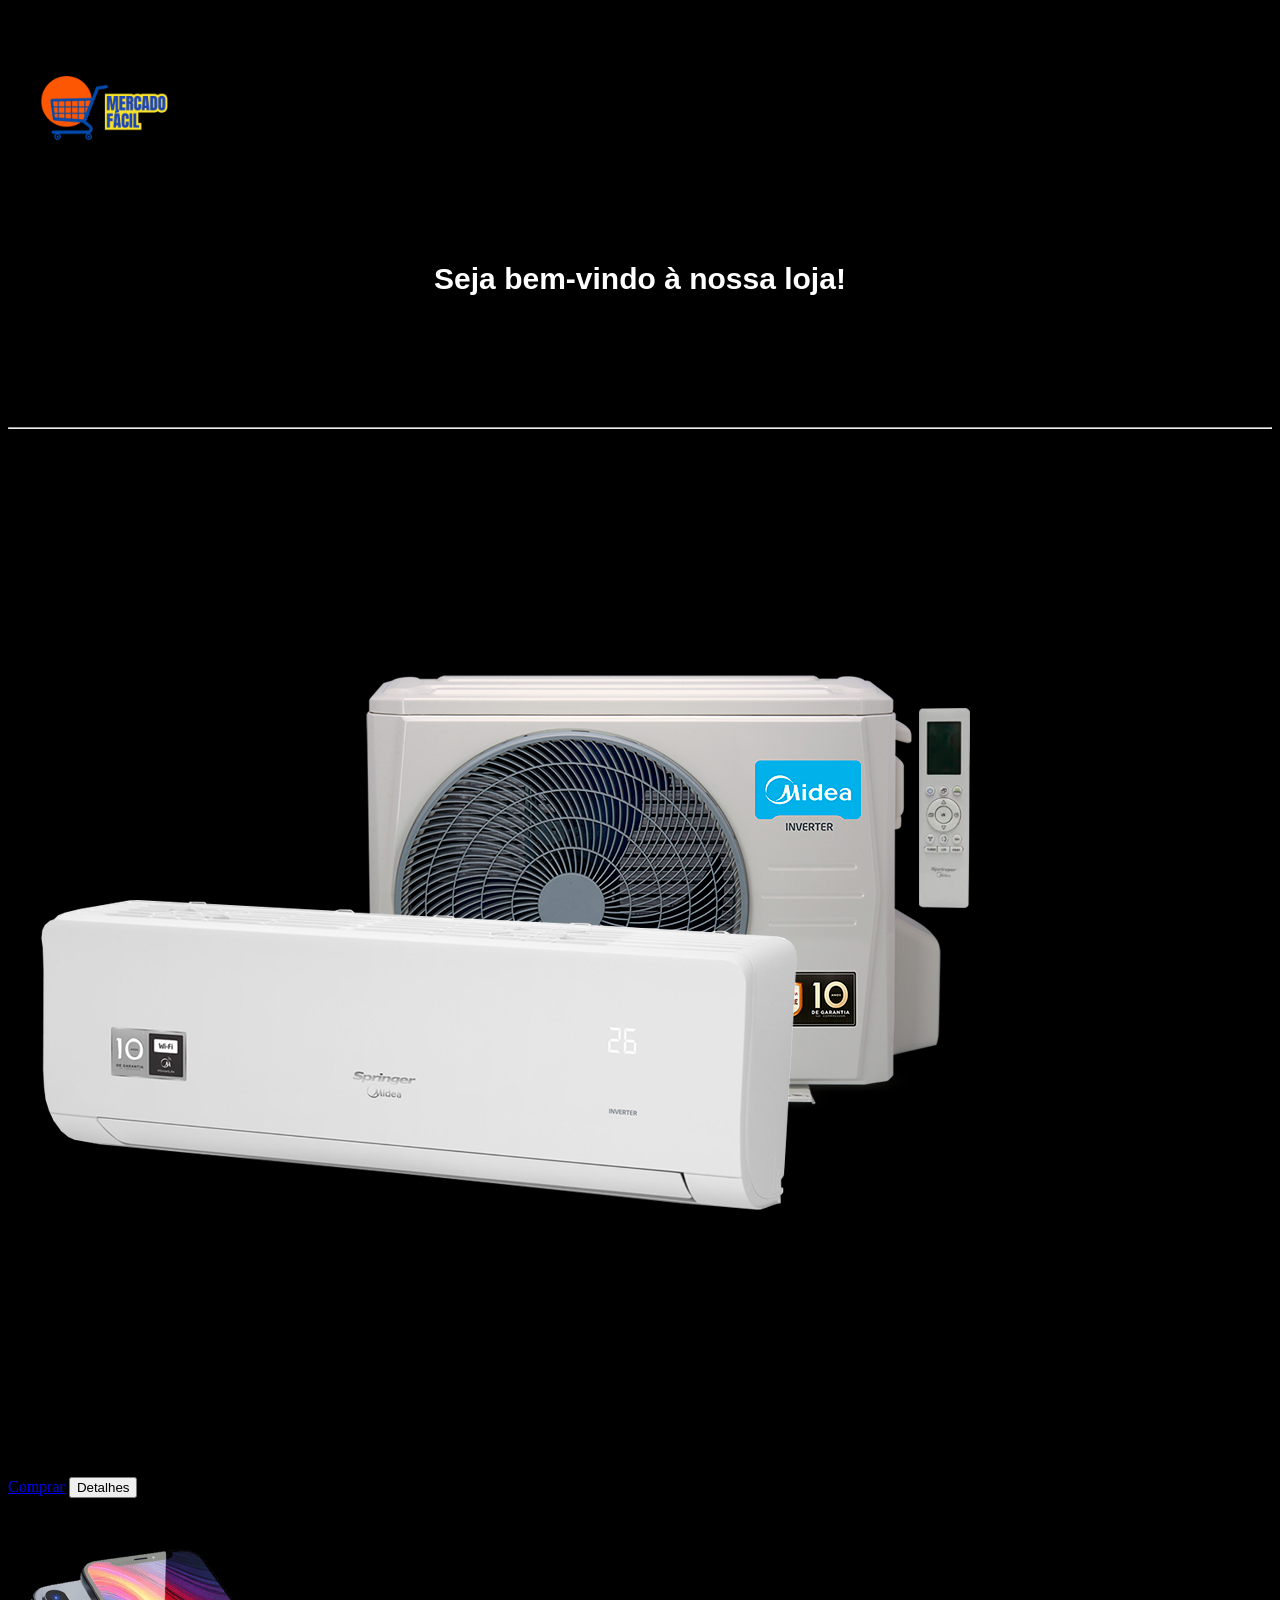
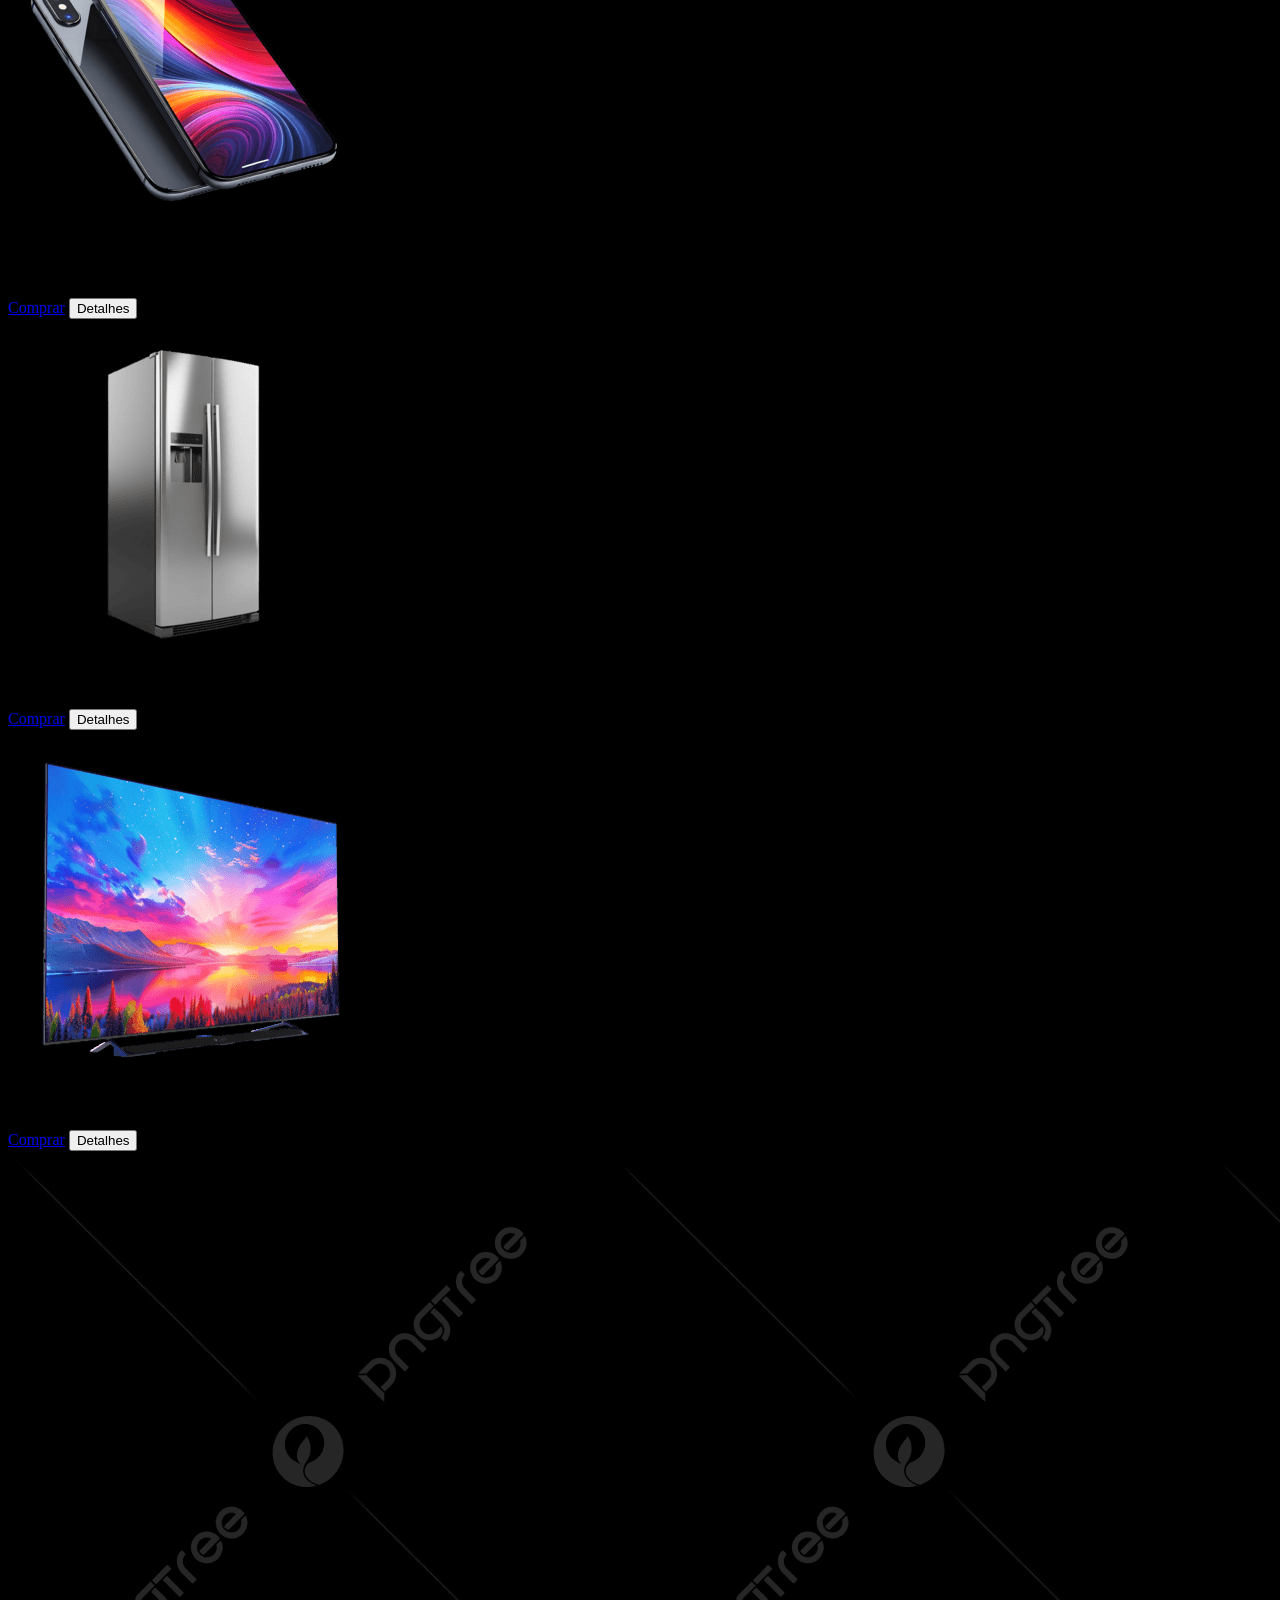
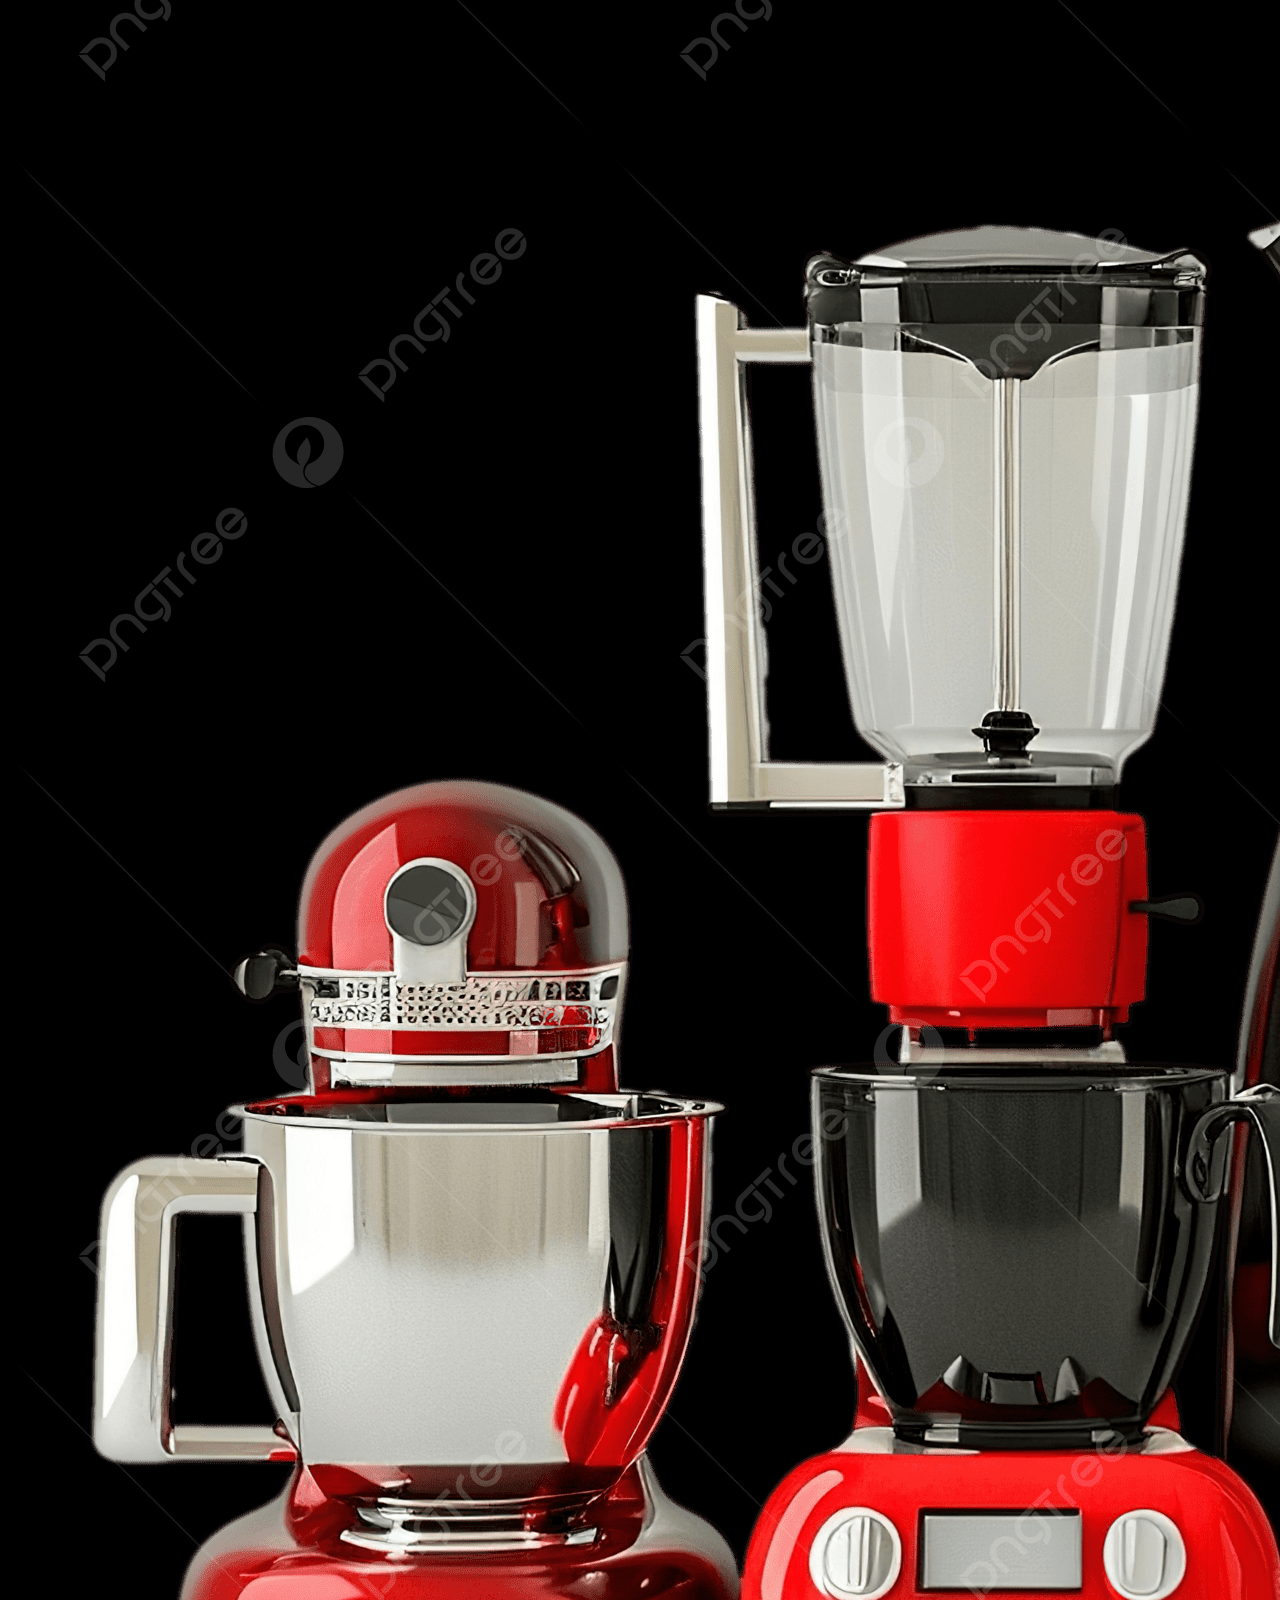
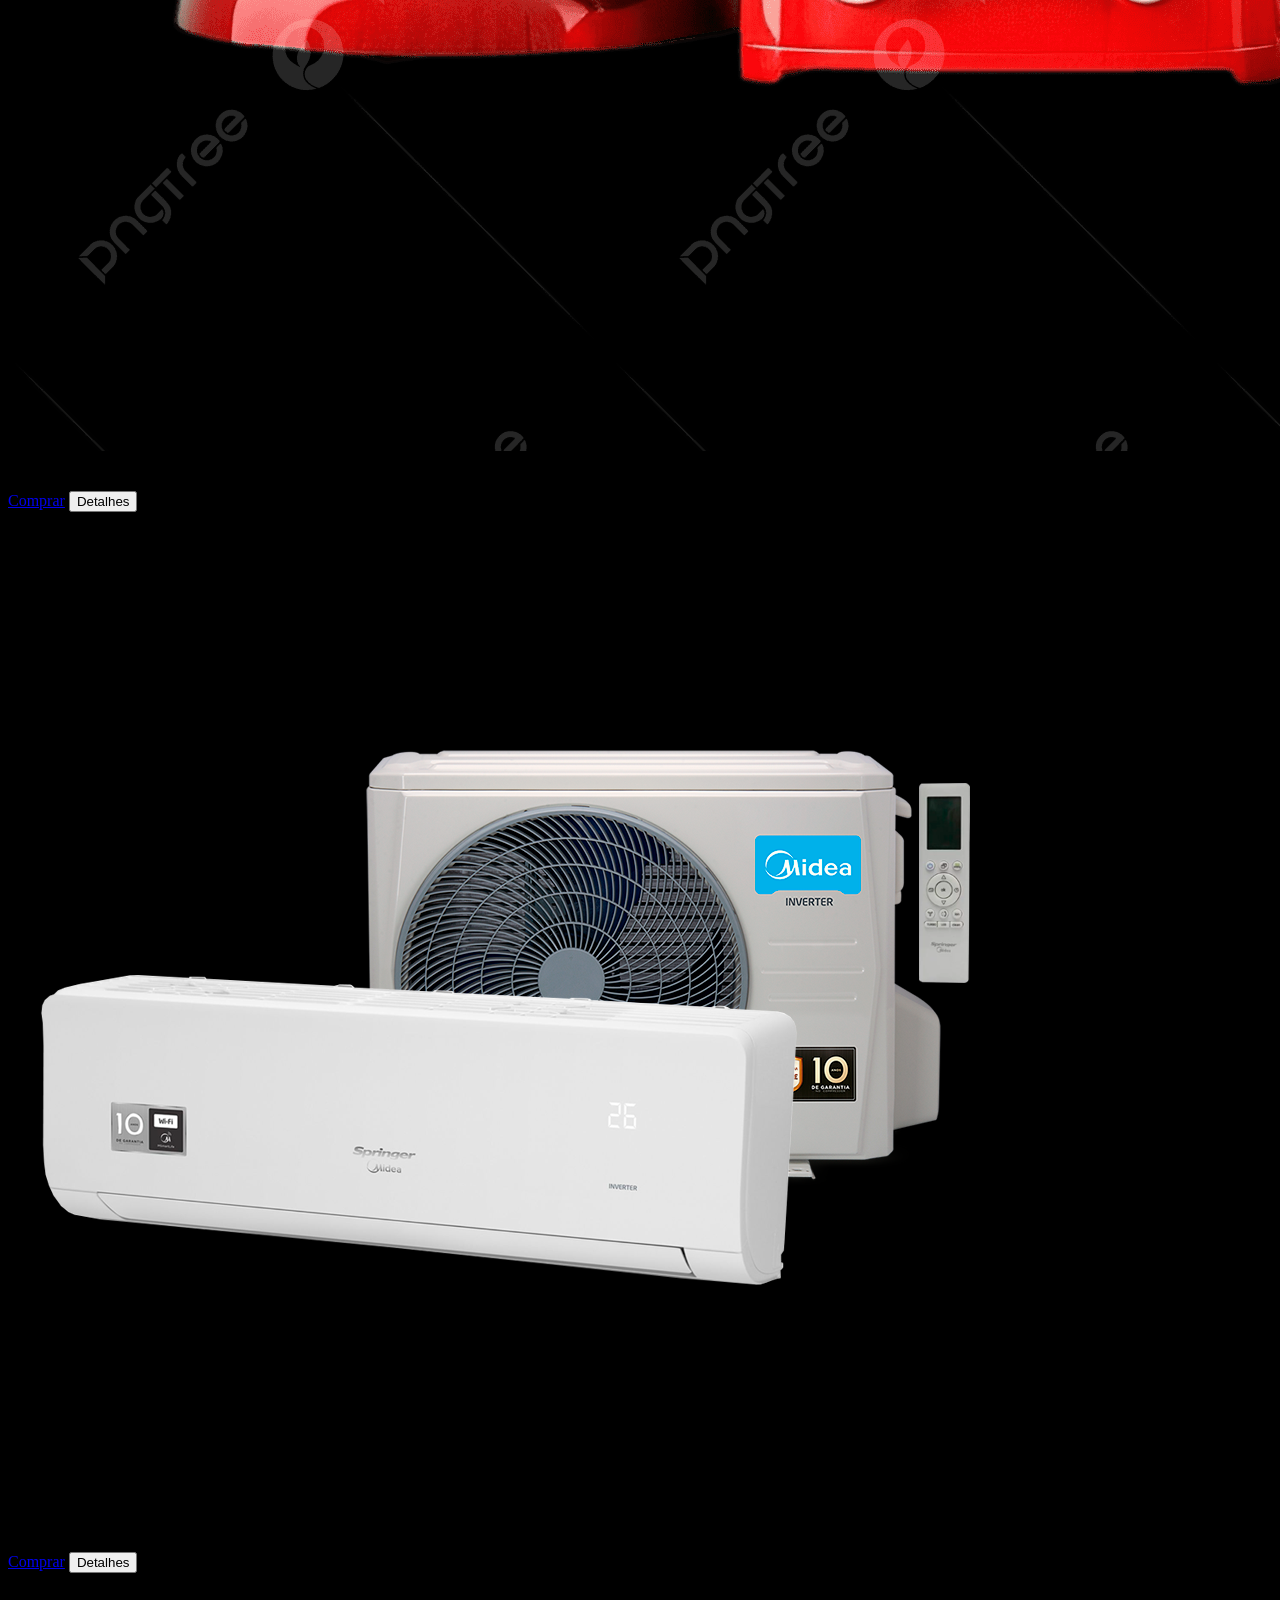
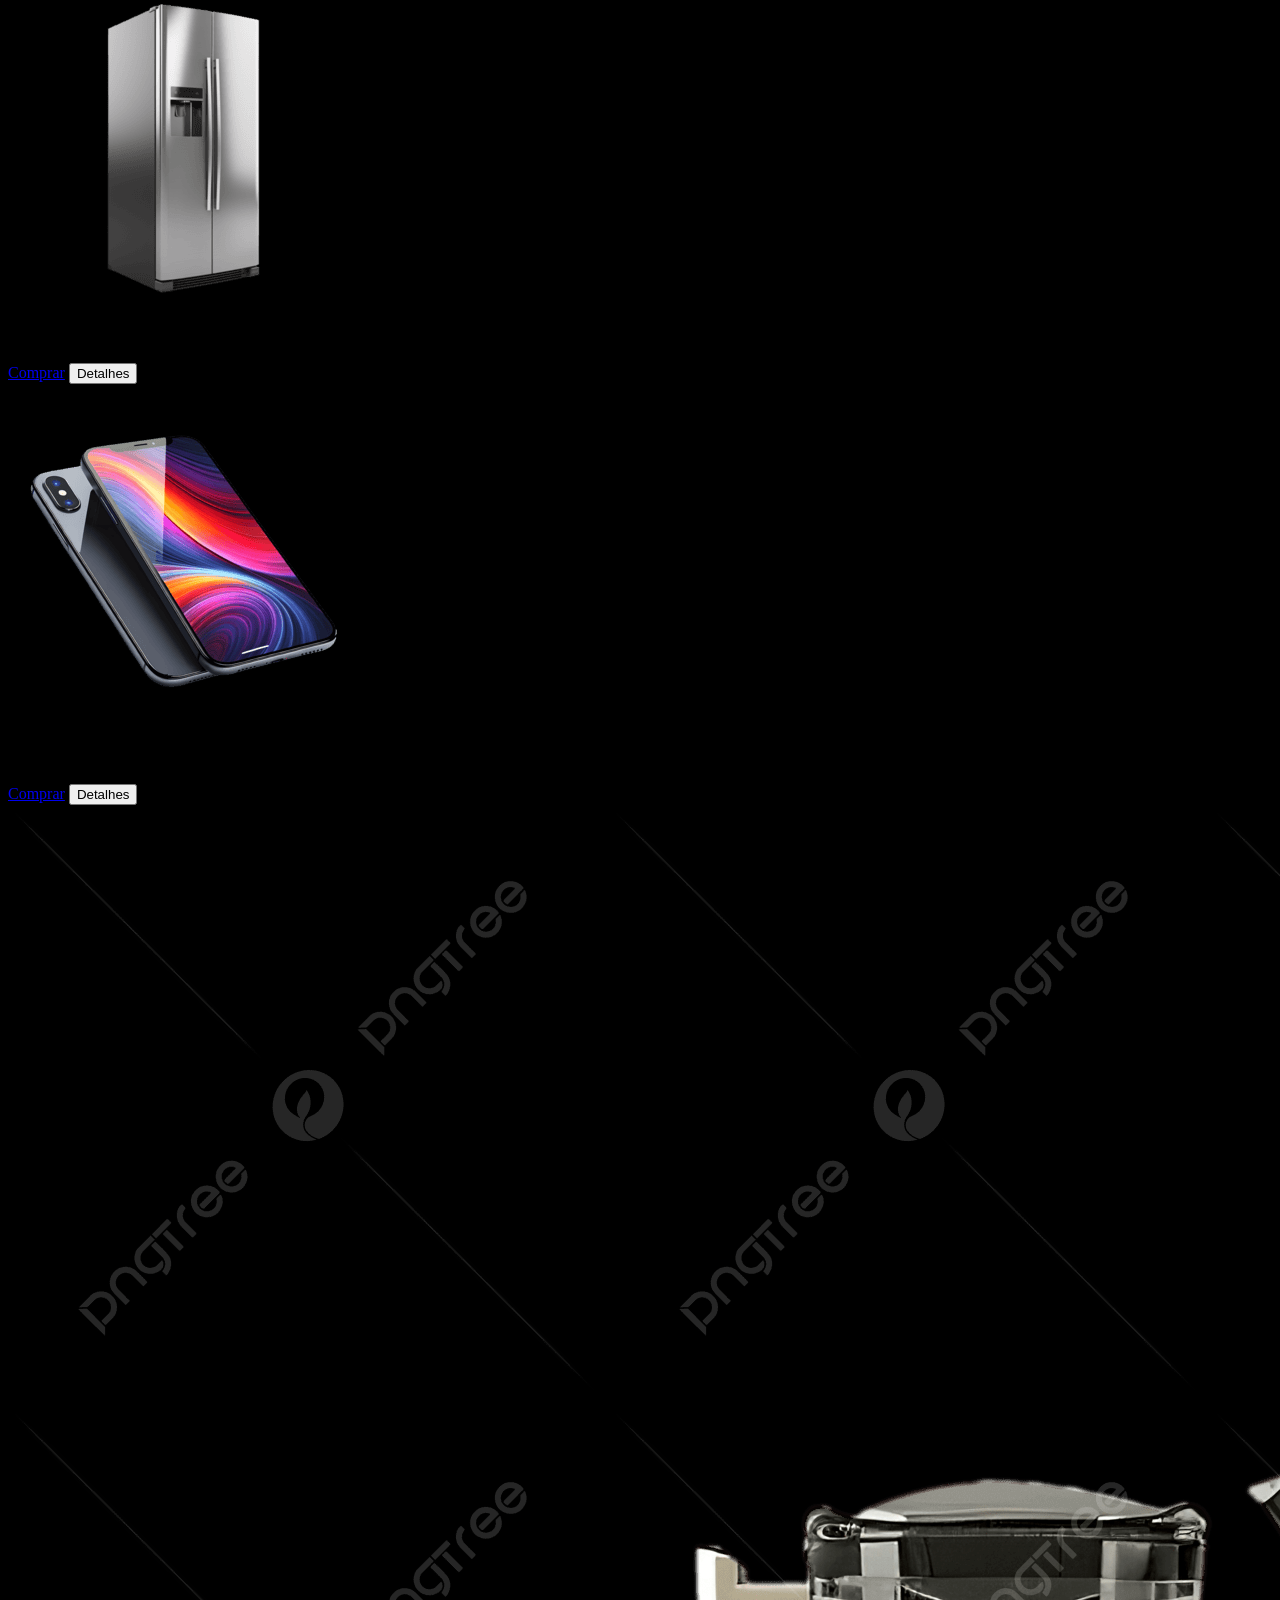
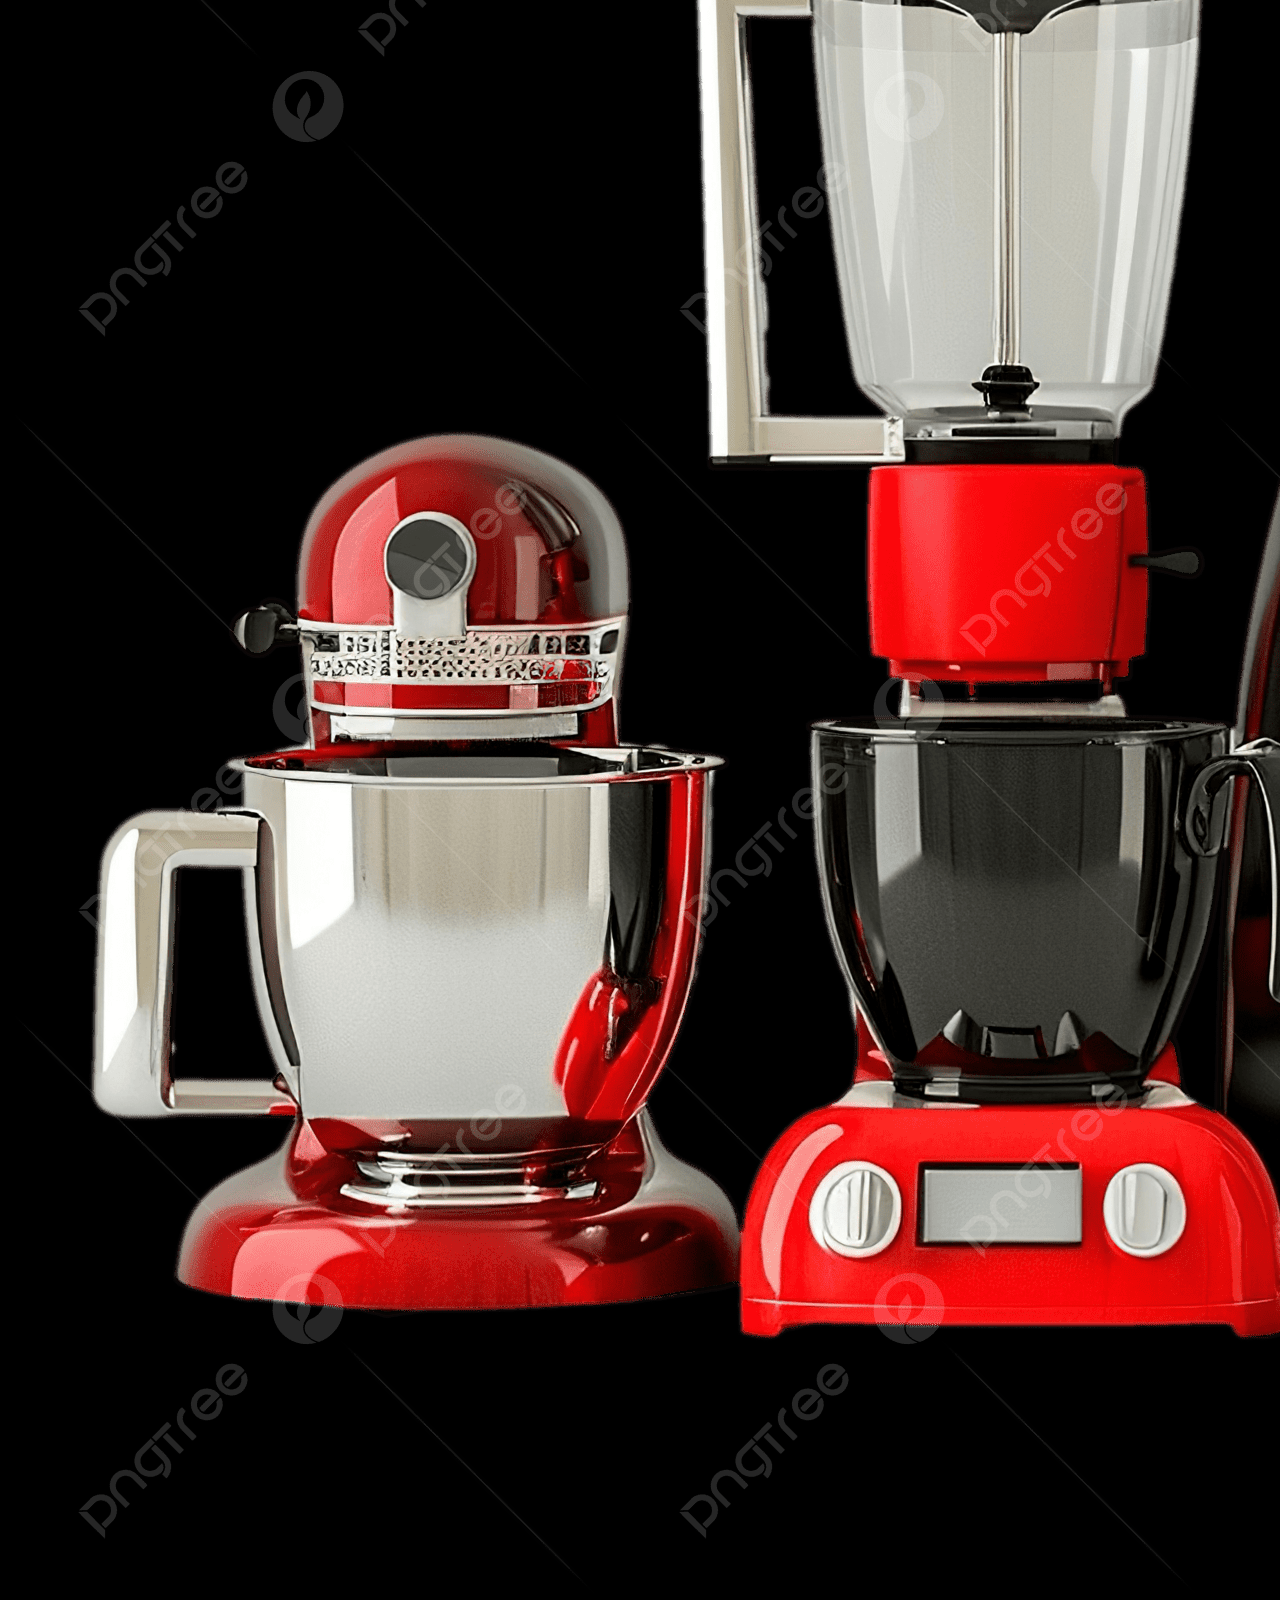
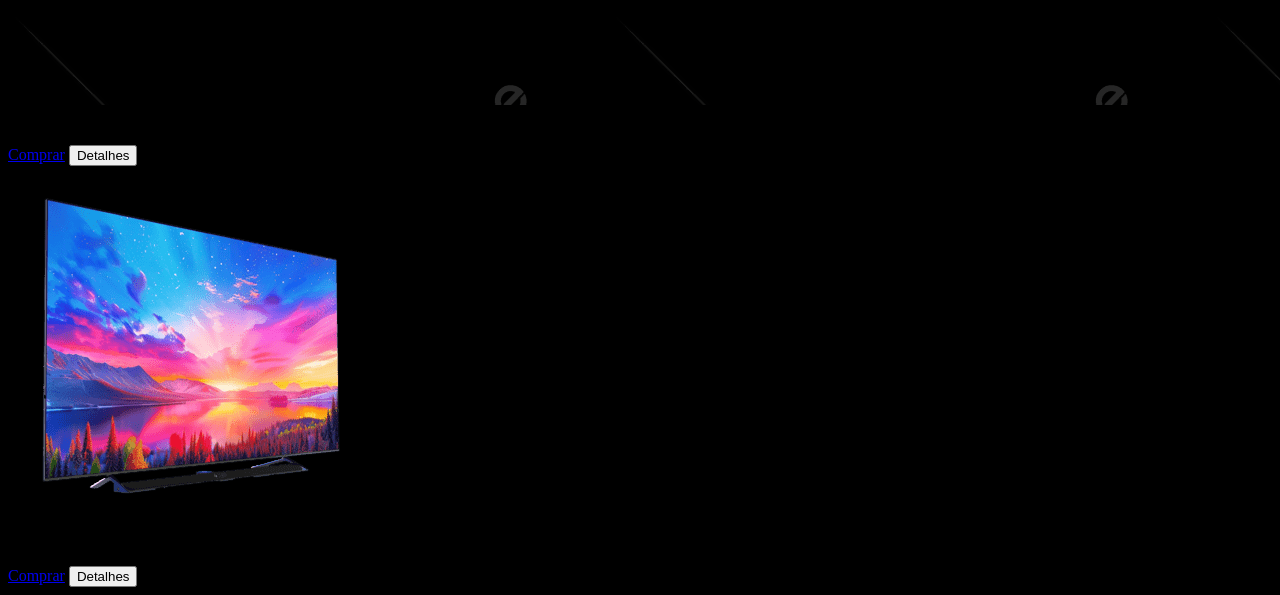
<file: index.html>
<!DOCTYPE html>
<html lang="en">
<head>
    <meta charset="UTF-8">
    <meta name="viewport" content="width=device-width, initial-scale=1.0">
    <link rel="stylesheet" href="style.css">
    <title>Loja de Eletrodomésticos</title>
</head>
<body>
    <div class="logo">
        <img src="./assents/image/mercado facil 2.png" alt="logo_marca">
    </div>
    <h1>Seja bem-vindo à nossa loja!</h1>
    
<<<<<<< HEAD
=======
    <h2>Promoção dia do Consumidor</h2>
>>>>>>> c41098d7563042c38021193b1d29d391fe15e687
    <hr>


    <div class="container">

    <div class="card">
        <img src="assents/image/ARCOND.png" alt="Ar-condicionado">
        <div class="card-content">
            <div class="card-title">Ar-condicionado TPU 2000</div>
            <div class="card-price">R$ 899,99</div>
            <a href="./pag_compras/compra.html" class="card-button">Comprar</a>
            <a href="./Produtos/detalhe_arcondicionado.html" target="_blank"><button class="btn-profissional">Detalhes</button></a>
        </div>
    </div>

    <div class="card">
        <img src="assents/image/CELULAR3.png" alt="Celular">
        <div class="card-content">
            <div class="card-title">Celular G30</div>
            <div class="card-price">R$ 1449,90</div>
            <a href="./pag_compras/compra.html" class="card-button">Comprar</a>
            <a href="/Produtos/detalhe_celularG30.html" target="_blank"><button class="btn-profissional">Detalhes</button></a>
        </div>
    </div>

    <div class="card">
        <img src="assents/image/GELADEIRA.png" alt="Geladeira">
        <div class="card-content">
            <div class="card-title">Geladeira Supreme</div>
            <div class="card-price">R$ 5409,90</div>
            <a href="./pag_compras/compra.html" class="card-button">Comprar</a>
            <a href="/Produtos/detalhe_geladeira.html" target="_blank"><button class="btn-profissional">Detalhes</button></a>
        </div>
    </div>

     <div class="card">
        <img src="assents/image/TV1.png" alt="Tv">
        <div class="card-content">
            <div class="card-title">TV 32"</div>
            <div class="card-price">R$999,90</div>
            <a href="./pag_compras/compra.html" class="card-button">Comprar</a>
            <a href="./Produtos/detalhe_tv32.html" target="_blank"><button class="btn-profissional">Detalhes</button></a>
        </div>
    </div>

    <div class="card">
        <img src="assents/image/KIT.png" alt="Kit">
        <div class="card-content">
            <div class="card-title">Kit Dona de Casa</div>
            <div class="card-price">R$ 449,90</div>
            <a href="./pag_compras/compra.html" class="card-button">Comprar</a>
            <a href="./Produtos/detalhe_kitbatedeiras3.html" target="_blank"><button class="btn-profissional">Detalhes</button></a>
        </div>
    </div>

    <div class="card">
        <img src="assents/image/ARCOND.png" alt="MicroOndas">
        <div class="card-content">
            <div class="card-title">Ar-condicionado</div>
            <div class="card-price">R$ 1,490</div>
            <a href="./pag_compras/compra.html" class="card-button">Comprar</a>
            <a href="./Produtos/detalhe_arcondicionadobb.html" target="_blank"><button class="btn-profissional">Detalhes</button></a>
        </div>
    </div>

    <div class="card">
        <img src="assents/image/GELADEIRA.png" alt="Geladeira">
        <div class="card-content">
            <div class="card-title">Geladeira Super</div>
            <div class="card-price">R$ 6079,90</div>
            <a href="./pag_compras/compra.html" class="card-button">Comprar</a>
            <a href="./Produtos/detalhe_geladeirafree.html" target="_blank"><button class="btn-profissional">Detalhes</button></a>
        </div>
    </div>

    <div class="card">
        <img src="assents/image/CELULAR3.png" alt="Celular">
        <div class="card-content">
            <div class="card-title">Celular Samsung</div>
            <div class="card-price">R$ 1499,90</div>
            <a href="./pag_compras/compra.html" class="card-button">Comprar</a>
            <a href="./Produtos/detalhe_celularG10.html" target="_blank"><button class="btn-profissional">Detalhes</button></a>
        </div>
    </div>

    
       <div class="card">
        <img src="assents/image/KIT.png" alt="Kit">
        <div class="card-content">
            <div class="card-title">Kit Dona de Casa verão</div>
            <div class="card-price">R$ 249,90</div>
            <a href="./pag_compras/compra.html" class="card-button">Comprar</a>
            <a href="./Produtos/detalhe_kitbatedeiras.html" target="_blank"><button class="btn-profissional">Detalhes</button></a>
        </div>
    </div>

     <div class="card">
        <img src="assents/image/TV1.png" alt="Tv">
        <div class="card-content">
            <div class="card-title">TV 45"</div>
            <div class="card-price">R$ 2999,90</div>
            <a href="./pag_compras/compra.html" class="card-button">Comprar</a>
            <a href="./Produtos/detalhe_tv45.html" target="_blank"><button class="btn-profissional">Detalhes</button></a>
        </div>
    </div>
</div>

</body>
</html>
</file>
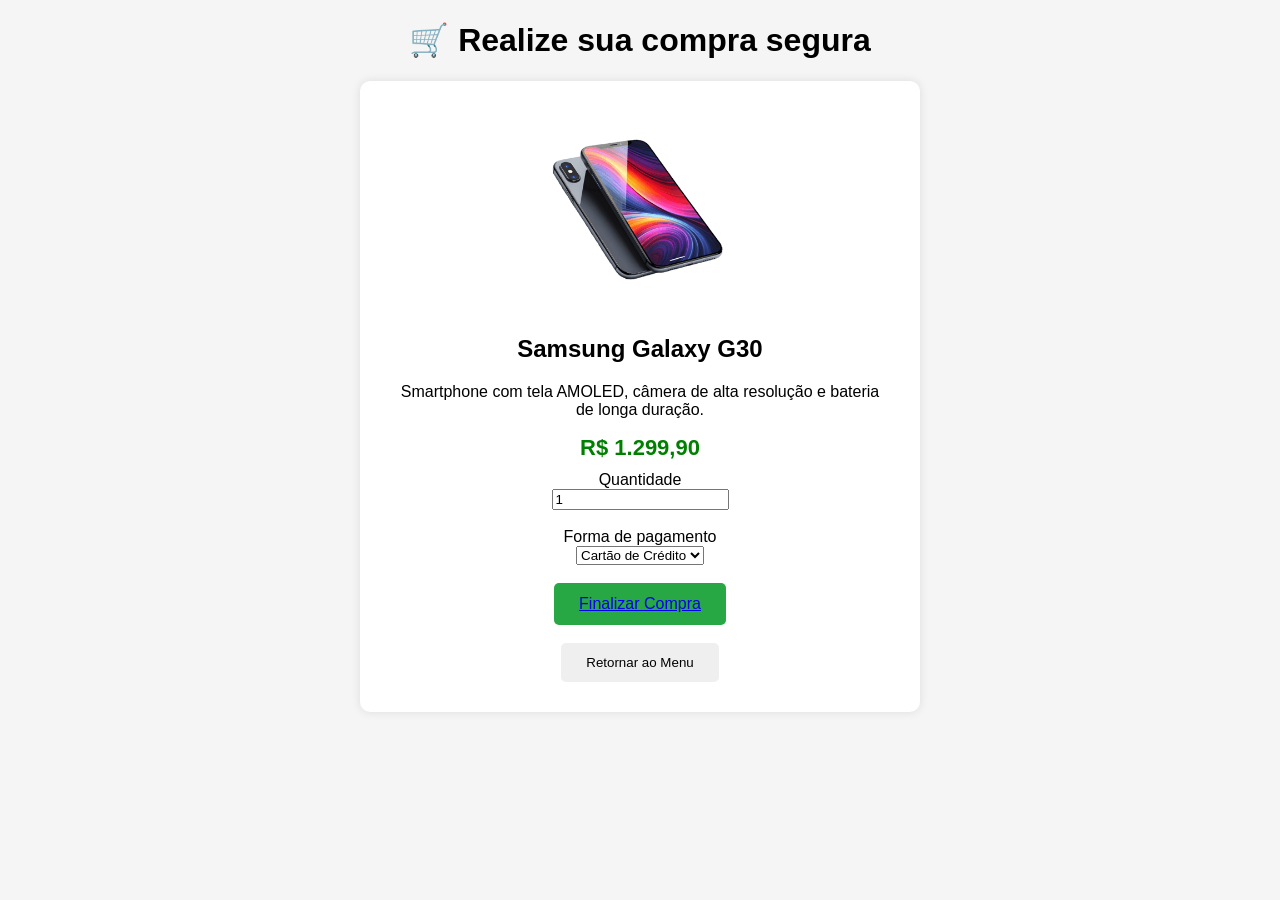
<file: pag_compras/compra.html>
<!DOCTYPE html>
<html lang="pt">
<head>
<meta charset="UTF-8">
<meta name="viewport" content="width=device-width, initial-scale=1.0">
<title>Pagina de Compras</title>

<style>

body{
font-family: Arial;
background:#f5f5f5;
text-align:center;
}

.compra{
background:white;
padding:30px;
width:500px;
margin:auto;
border-radius:10px;
box-shadow:0px 0px 10px rgba(0,0,0,0.1);
}

img{
width:200px;
}

.preco{
font-size:22px;
color:green;
font-weight:bold;
margin:10px;
}

button{
padding:12px 25px;
border:none;
border-radius:5px;
cursor:pointer;
}

.btn-comprar{
background:#28a745;
color:white;
font-size:16px;
}

</style>

</head>

<body>

<h1>🛒 Realize sua compra segura</h1>

<div class="compra">

<img src="../assents/image/CELULAR3.png">

<h2>Samsung Galaxy G30</h2>

<p>
Smartphone com tela AMOLED, câmera de alta resolução e bateria de longa duração.
</p>

<div class="preco">
R$ 1.299,90
</div>

<label>Quantidade</label>
<br>
<input type="number" value="1" min="1">

<br><br>

<label>Forma de pagamento</label>
<br>

<select>
<option>Cartão de Crédito</option>
<option>Pix</option>
<option>Boleto Bancário</option>
<option>Débito</option>
</select>

<br><br>

<button class="btn-comprar" onclick="finalizarCompra()">
<a href="../pag_entrega/entrega.html">Finalizar Compra</a>
</button>

<br><br>

<a href="../index.html">
<button>Retornar ao Menu</button>
</a>

</div>

<script>

function finalizarCompra(){

// salva a data da compra
let dataCompra = new Date()

// salva no navegador
localStorage.setItem("dataCompra", dataCompra)

// redireciona para página de entrega
window.location.href = "entrega.html"

}

</script>

</body>
</html>
</file>
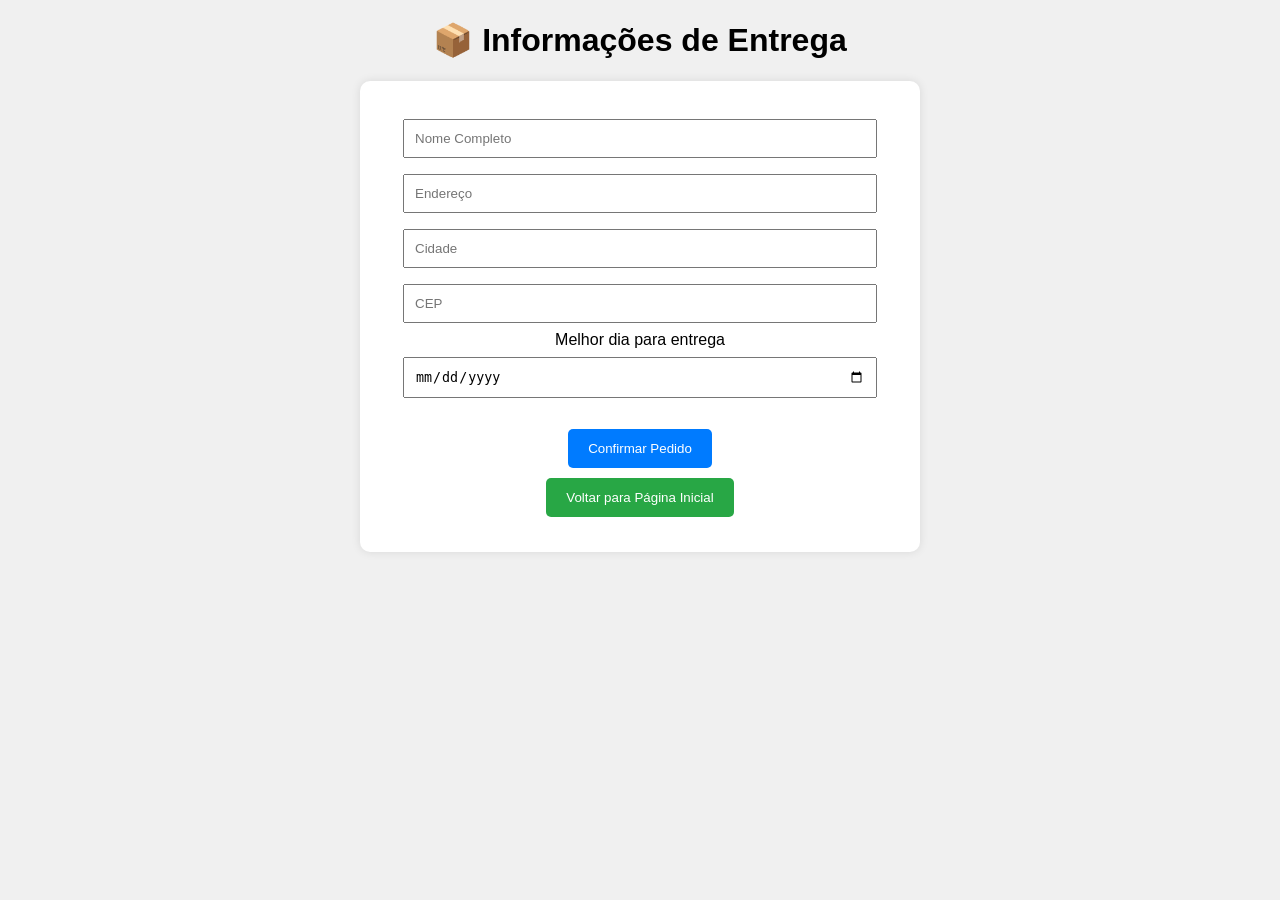
<file: pag_entrega/entrega.html>
<!DOCTYPE html>
<html lang="pt">
<head>
<meta charset="UTF-8">
<meta name="viewport" content="width=device-width, initial-scale=1.0">
<title>Dados de Entrega</title>
<link rel="stylesheet" href="../pag_entrega/style.css">

</head>

<body>

<h1>📦 Informações de Entrega</h1>

<div class="formulario">

<input type="text" id="nome" placeholder="Nome Completo">

<input type="text" id="endereco" placeholder="Endereço">

<input type="text" id="cidade" placeholder="Cidade">

<input type="text" id="cep" placeholder="CEP">

<label>Melhor dia para entrega</label>
<br>

<input type="date" id="dataEntrega">

<br><br>

<button onclick="confirmarPedido()">
Confirmar Pedido
</button>

<br>

<a href="../index.html">
<button class="btn-voltar">
Voltar para Página Inicial
</button>
</a>

</div>

<script>

// pegar data da compra
let dataCompra = new Date(localStorage.getItem("dataCompra"))

// adicionar 7 dias
dataCompra.setDate(dataCompra.getDate() + 7)

// formatar data
let dataMinima = dataCompra.toISOString().split("T")[0]

// aplicar no campo
document.getElementById("dataEntrega").min = dataMinima


function confirmarPedido(){

alert("Pedido confirmado com sucesso! 📦")

// limpar campos
document.getElementById("nome").value = ""
document.getElementById("endereco").value = ""
document.getElementById("cidade").value = ""
document.getElementById("cep").value = ""
document.getElementById("dataEntrega").value = ""

}

</script>

</body>
</html>
</file>
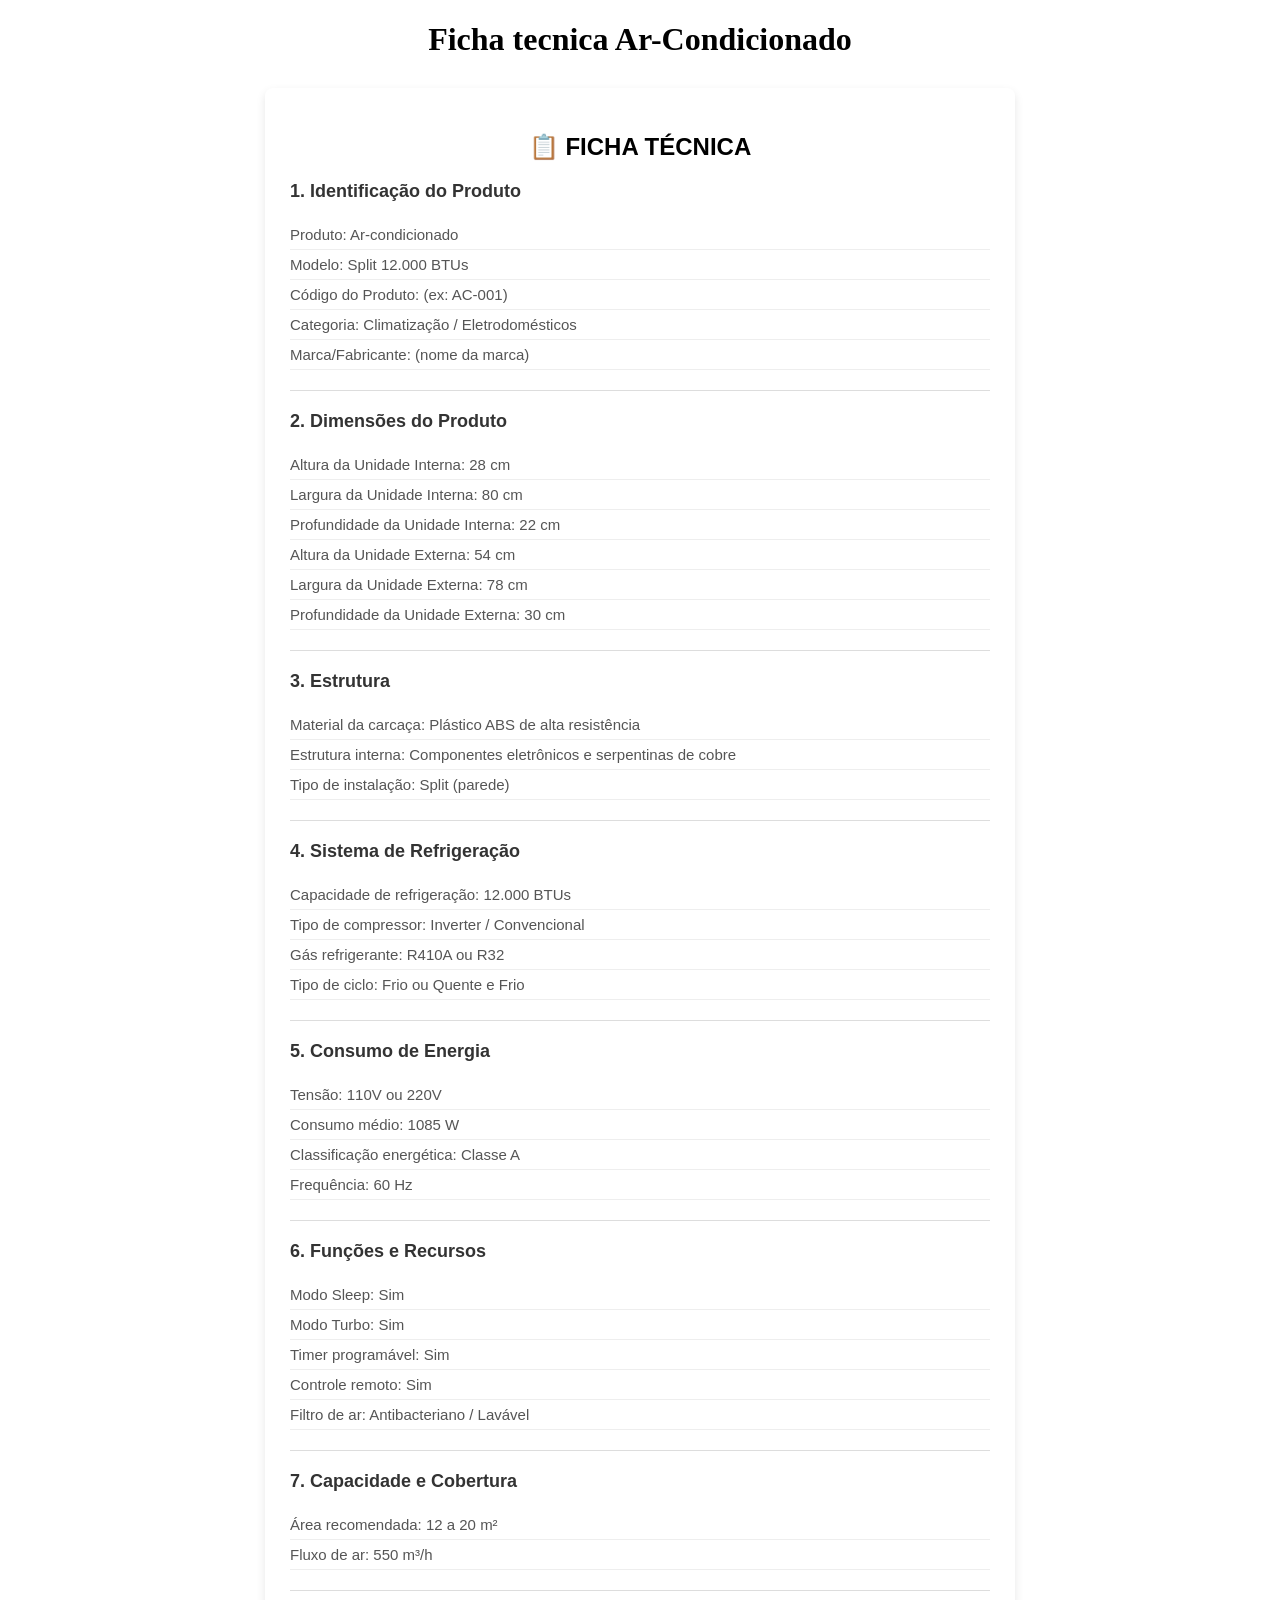
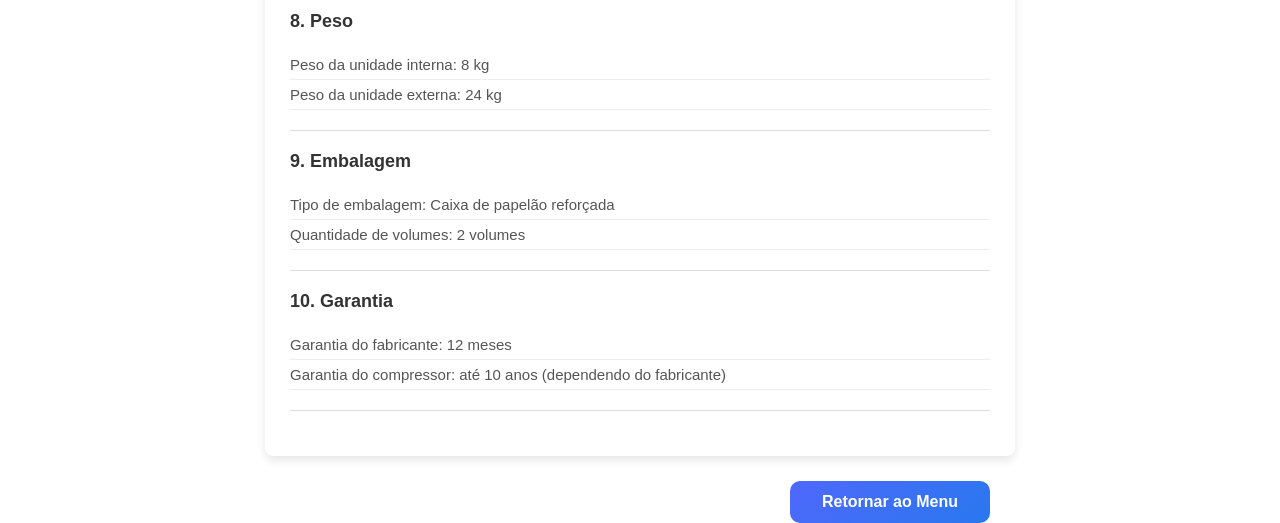
<file: Produtos/detalhe_arcondicionado.html>
<!DOCTYPE html>
<html lang="pt">
<head>
    <meta charset="UTF-8">
    <meta name="viewport" content="width=device-width, initial-scale=1.0">
    <title>Detalhe Ar-Condicionado</title>
    <link rel="stylesheet" href="style.css">
   
</head>
<body>

    <h1>Ficha tecnica Ar-Condicionado</h1>

    <div class="product">

        <h2>📋 FICHA TÉCNICA</h2>

       <p>1. Identificação do Produto</p>
        <ul>
            <li>Produto: Ar-condicionado</li>
            <li>Modelo: Split 12.000 BTUs</li>
            <li>Código do Produto: (ex: AC-001)</li>
            <li>Categoria: Climatização / Eletrodomésticos</li>
            <li>Marca/Fabricante: (nome da marca)</li>
        </ul>

        <hr>

        <p>2. Dimensões do Produto</p>
        <ul>
            <li>Altura da Unidade Interna: 28 cm</li>
            <li>Largura da Unidade Interna: 80 cm</li>
            <li>Profundidade da Unidade Interna: 22 cm</li>
            <li>Altura da Unidade Externa: 54 cm</li>
            <li>Largura da Unidade Externa: 78 cm</li>
            <li>Profundidade da Unidade Externa: 30 cm</li>
        </ul>

        <hr>

        <p>3. Estrutura</p>
        <ul>
            <li>Material da carcaça: Plástico ABS de alta resistência</li>
            <li>Estrutura interna: Componentes eletrônicos e serpentinas de cobre</li>
            <li>Tipo de instalação: Split (parede)</li>
        </ul>

        <hr>

        <p>4. Sistema de Refrigeração</p>
        <ul>
            <li>Capacidade de refrigeração: 12.000 BTUs</li>
            <li>Tipo de compressor: Inverter / Convencional</li>
            <li>Gás refrigerante: R410A ou R32</li>
            <li>Tipo de ciclo: Frio ou Quente e Frio</li>
        </ul>

        <hr>

        <p>5. Consumo de Energia</p>
        <ul>
            <li>Tensão: 110V ou 220V</li>
            <li>Consumo médio: 1085 W</li>
            <li>Classificação energética: Classe A</li>
            <li>Frequência: 60 Hz</li>
        </ul>

        <hr>

        <p>6. Funções e Recursos</p>
        <ul>
            <li>Modo Sleep: Sim</li>
            <li>Modo Turbo: Sim</li>
            <li>Timer programável: Sim</li>
            <li>Controle remoto: Sim</li>
            <li>Filtro de ar: Antibacteriano / Lavável</li>
        </ul>

        <hr>

        <p>7. Capacidade e Cobertura</p>
        <ul>
            <li>Área recomendada: 12 a 20 m²</li>
            <li>Fluxo de ar: 550 m³/h</li>
        </ul>

        <hr>

        <p>8. Peso</p>
        <ul>
            <li>Peso da unidade interna: 8 kg</li>
            <li>Peso da unidade externa: 24 kg</li>
        </ul>

        <hr>

        <p>9. Embalagem</p>
        <ul>
            <li>Tipo de embalagem: Caixa de papelão reforçada</li>
            <li>Quantidade de volumes: 2 volumes</li>
        </ul>

        <hr>

        <p>10. Garantia</p>
        <ul>
            <li>Garantia do fabricante: 12 meses</li>
            <li>Garantia do compressor: até 10 anos (dependendo do fabricante)</li>
        </ul>

        <hr>
        
        <a href="../index.html" target="_blank"><button class="btn-profissional">Retornar ao Menu</button></a>
</div>

</body>
</html>
</file>
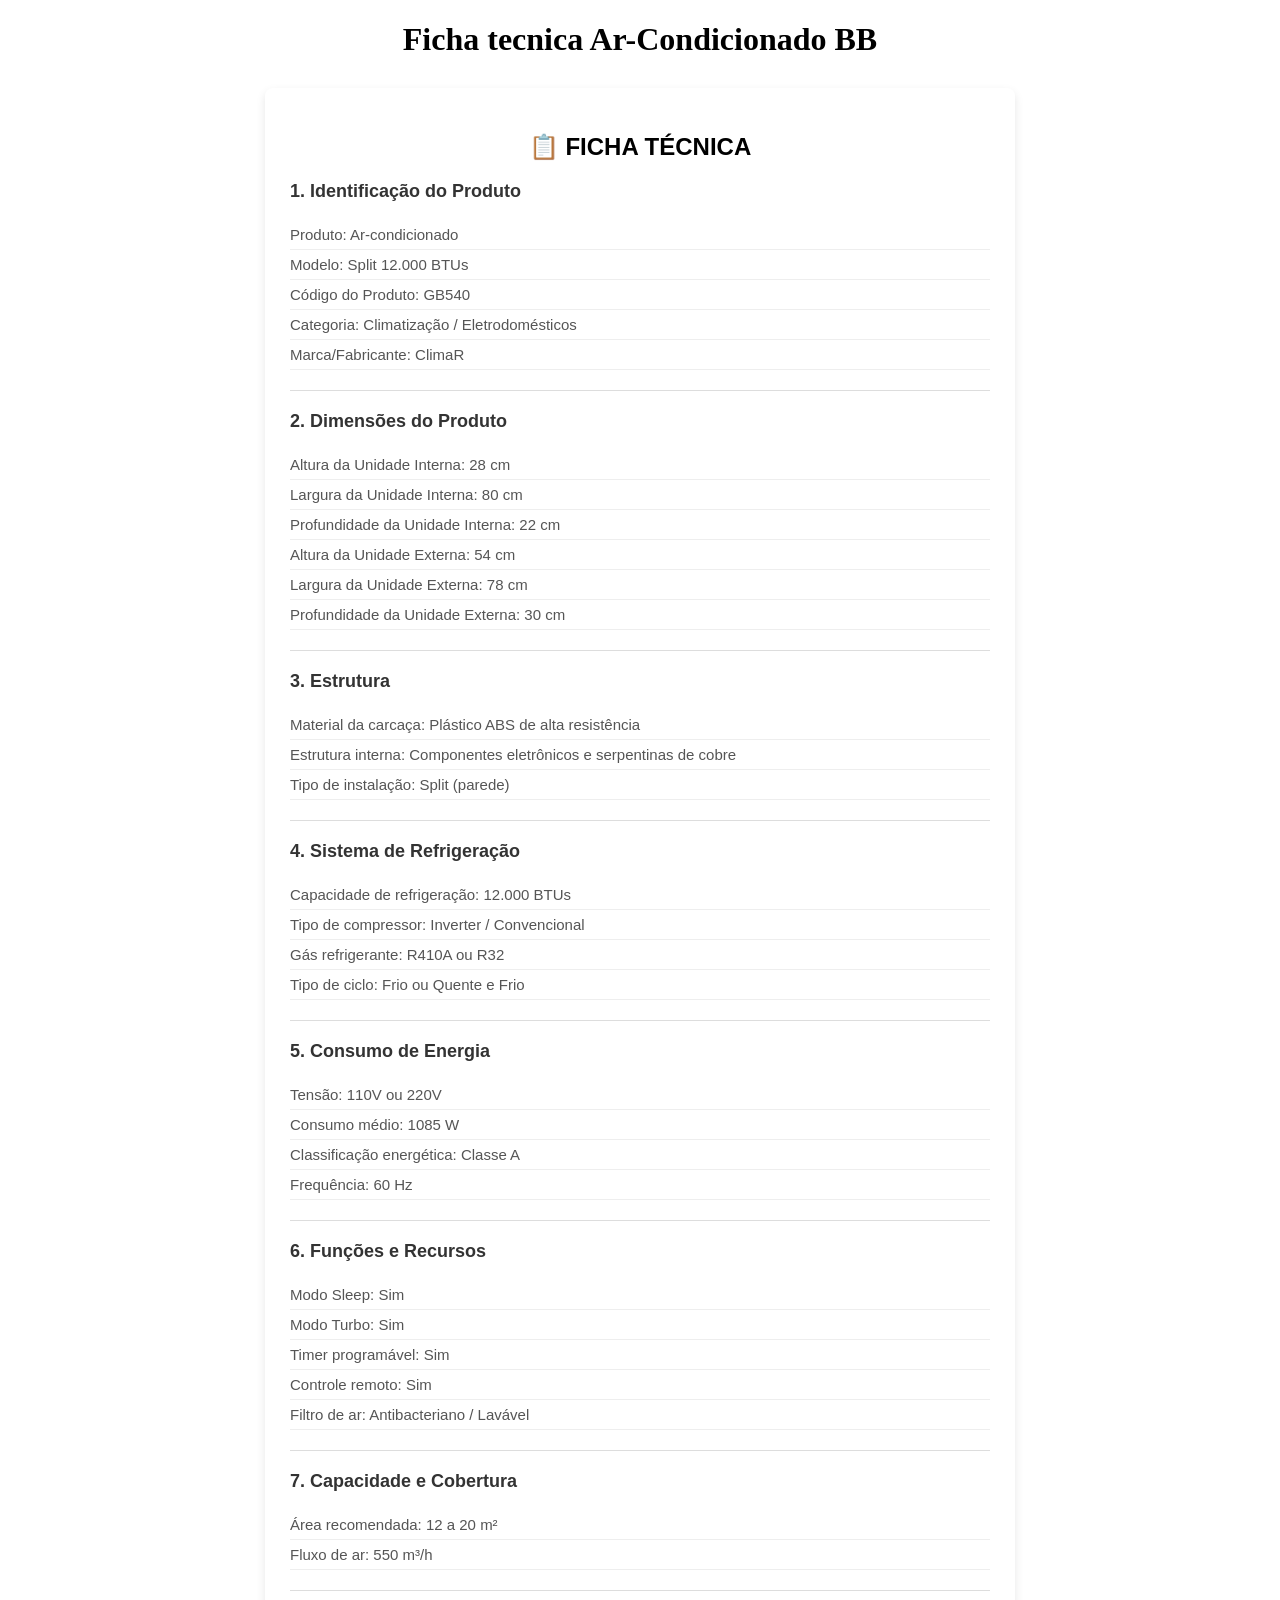
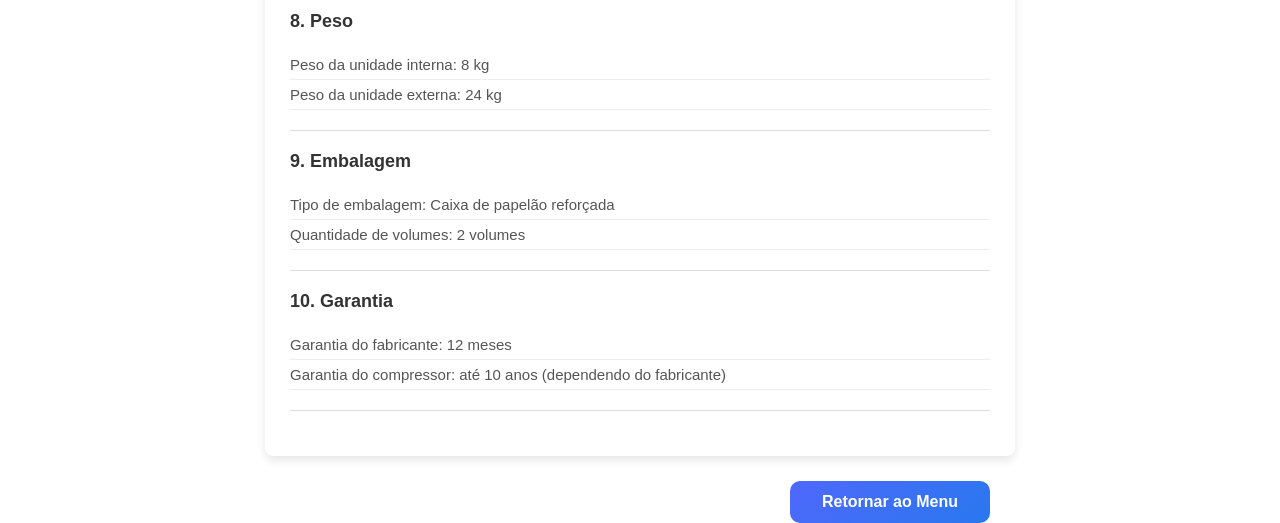
<file: Produtos/detalhe_arcondicionadobb.html>
<!DOCTYPE html>
<html lang="pt">
<head>
    <meta charset="UTF-8">
    <meta name="viewport" content="width=device-width, initial-scale=1.0">
    <title>Detalhe Ar-Condicionado</title>
    <link rel="stylesheet" href="style.css">
   
</head>
<body>

    <h1>Ficha tecnica Ar-Condicionado BB</h1>

    <div class="product">

        <h2>📋 FICHA TÉCNICA</h2>

       <p>1. Identificação do Produto</p>
        <ul>
            <li>Produto: Ar-condicionado</li>
            <li>Modelo: Split 12.000 BTUs</li>
            <li>Código do Produto: GB540</li>
            <li>Categoria: Climatização / Eletrodomésticos</li>
            <li>Marca/Fabricante: ClimaR</li>
        </ul>

        <hr>

        <p>2. Dimensões do Produto</p>
        <ul>
            <li>Altura da Unidade Interna: 28 cm</li>
            <li>Largura da Unidade Interna: 80 cm</li>
            <li>Profundidade da Unidade Interna: 22 cm</li>
            <li>Altura da Unidade Externa: 54 cm</li>
            <li>Largura da Unidade Externa: 78 cm</li>
            <li>Profundidade da Unidade Externa: 30 cm</li>
        </ul>

        <hr>

        <p>3. Estrutura</p>
        <ul>
            <li>Material da carcaça: Plástico ABS de alta resistência</li>
            <li>Estrutura interna: Componentes eletrônicos e serpentinas de cobre</li>
            <li>Tipo de instalação: Split (parede)</li>
        </ul>

        <hr>

        <p>4. Sistema de Refrigeração</p>
        <ul>
            <li>Capacidade de refrigeração: 12.000 BTUs</li>
            <li>Tipo de compressor: Inverter / Convencional</li>
            <li>Gás refrigerante: R410A ou R32</li>
            <li>Tipo de ciclo: Frio ou Quente e Frio</li>
        </ul>

        <hr>

        <p>5. Consumo de Energia</p>
        <ul>
            <li>Tensão: 110V ou 220V</li>
            <li>Consumo médio: 1085 W</li>
            <li>Classificação energética: Classe A</li>
            <li>Frequência: 60 Hz</li>
        </ul>

        <hr>

        <p>6. Funções e Recursos</p>
        <ul>
            <li>Modo Sleep: Sim</li>
            <li>Modo Turbo: Sim</li>
            <li>Timer programável: Sim</li>
            <li>Controle remoto: Sim</li>
            <li>Filtro de ar: Antibacteriano / Lavável</li>
        </ul>

        <hr>

        <p>7. Capacidade e Cobertura</p>
        <ul>
            <li>Área recomendada: 12 a 20 m²</li>
            <li>Fluxo de ar: 550 m³/h</li>
        </ul>

        <hr>

        <p>8. Peso</p>
        <ul>
            <li>Peso da unidade interna: 8 kg</li>
            <li>Peso da unidade externa: 24 kg</li>
        </ul>

        <hr>

        <p>9. Embalagem</p>
        <ul>
            <li>Tipo de embalagem: Caixa de papelão reforçada</li>
            <li>Quantidade de volumes: 2 volumes</li>
        </ul>

        <hr>

        <p>10. Garantia</p>
        <ul>
            <li>Garantia do fabricante: 12 meses</li>
            <li>Garantia do compressor: até 10 anos (dependendo do fabricante)</li>
        </ul>

        <hr>

        <a href="../index.html" target="_blank"><button class="btn-profissional">Retornar ao Menu</button></a>
</div>

</body>
</html>
</file>
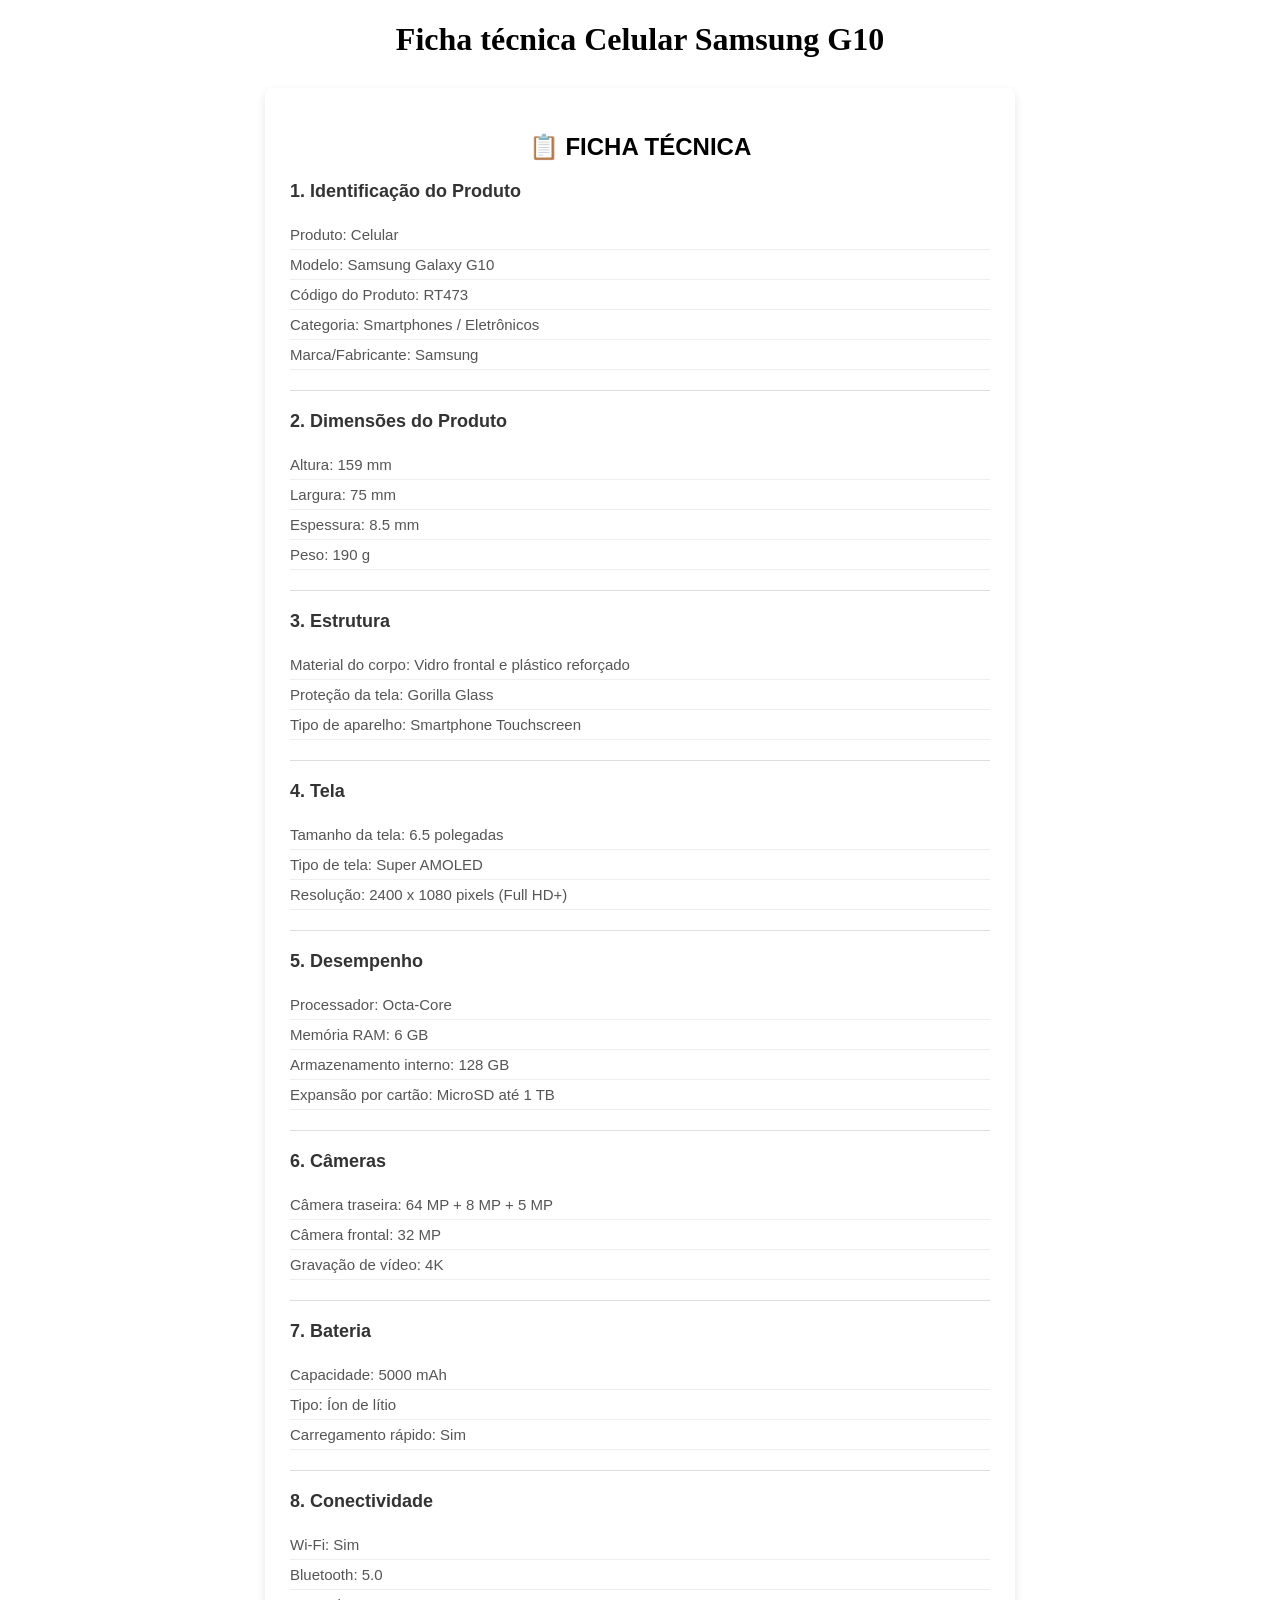
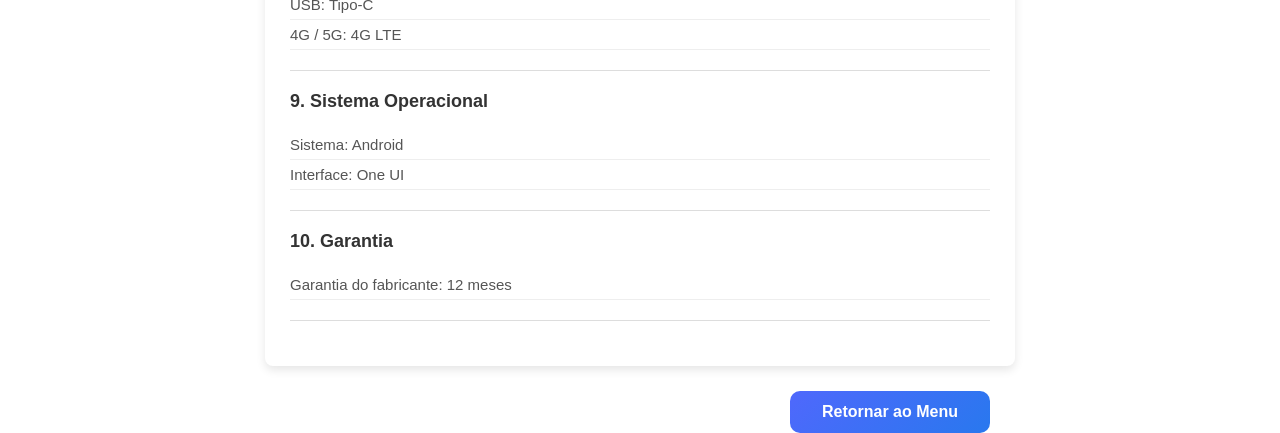
<file: Produtos/detalhe_celularG10.html>
<!DOCTYPE html>
<html lang="pt">
<head>
    <meta charset="UTF-8">
    <meta name="viewport" content="width=device-width, initial-scale=1.0">
    <title>Detalhe Celular Samsung G10</title>
    <link rel="stylesheet" href="style.css">
</head>

<body>

<h1>Ficha técnica Celular Samsung G10</h1>

<div class="product">

<h2>📋 FICHA TÉCNICA</h2>

<p>1. Identificação do Produto</p>
<ul>
    <li>Produto: Celular</li>
    <li>Modelo: Samsung Galaxy G10</li>
    <li>Código do Produto: RT473</li>
    <li>Categoria: Smartphones / Eletrônicos</li>
    <li>Marca/Fabricante: Samsung</li>
</ul>

<hr>

<p>2. Dimensões do Produto</p>
<ul>
    <li>Altura: 159 mm</li>
    <li>Largura: 75 mm</li>
    <li>Espessura: 8.5 mm</li>
    <li>Peso: 190 g</li>
</ul>

<hr>

<p>3. Estrutura</p>
<ul>
    <li>Material do corpo: Vidro frontal e plástico reforçado</li>
    <li>Proteção da tela: Gorilla Glass</li>
    <li>Tipo de aparelho: Smartphone Touchscreen</li>
</ul>

<hr>

<p>4. Tela</p>
<ul>
    <li>Tamanho da tela: 6.5 polegadas</li>
    <li>Tipo de tela: Super AMOLED</li>
    <li>Resolução: 2400 x 1080 pixels (Full HD+)</li>
</ul>

<hr>

<p>5. Desempenho</p>
<ul>
    <li>Processador: Octa-Core</li>
    <li>Memória RAM: 6 GB</li>
    <li>Armazenamento interno: 128 GB</li>
    <li>Expansão por cartão: MicroSD até 1 TB</li>
</ul>

<hr>

<p>6. Câmeras</p>
<ul>
    <li>Câmera traseira: 64 MP + 8 MP + 5 MP</li>
    <li>Câmera frontal: 32 MP</li>
    <li>Gravação de vídeo: 4K</li>
</ul>

<hr>

<p>7. Bateria</p>
<ul>
    <li>Capacidade: 5000 mAh</li>
    <li>Tipo: Íon de lítio</li>
    <li>Carregamento rápido: Sim</li>
</ul>

<hr>

<p>8. Conectividade</p>
<ul>
    <li>Wi-Fi: Sim</li>
    <li>Bluetooth: 5.0</li>
    <li>USB: Tipo-C</li>
    <li>4G / 5G: 4G LTE</li>
</ul>

<hr>

<p>9. Sistema Operacional</p>
<ul>
    <li>Sistema: Android</li>
    <li>Interface: One UI</li>
</ul>

<hr>

<p>10. Garantia</p>
<ul>
    <li>Garantia do fabricante: 12 meses</li>
</ul>

<hr>

<a href="../index.html" target="_blank">
<button class="btn-profissional">Retornar ao Menu</button>
</a>

</div>

</body>
</html>
</file>
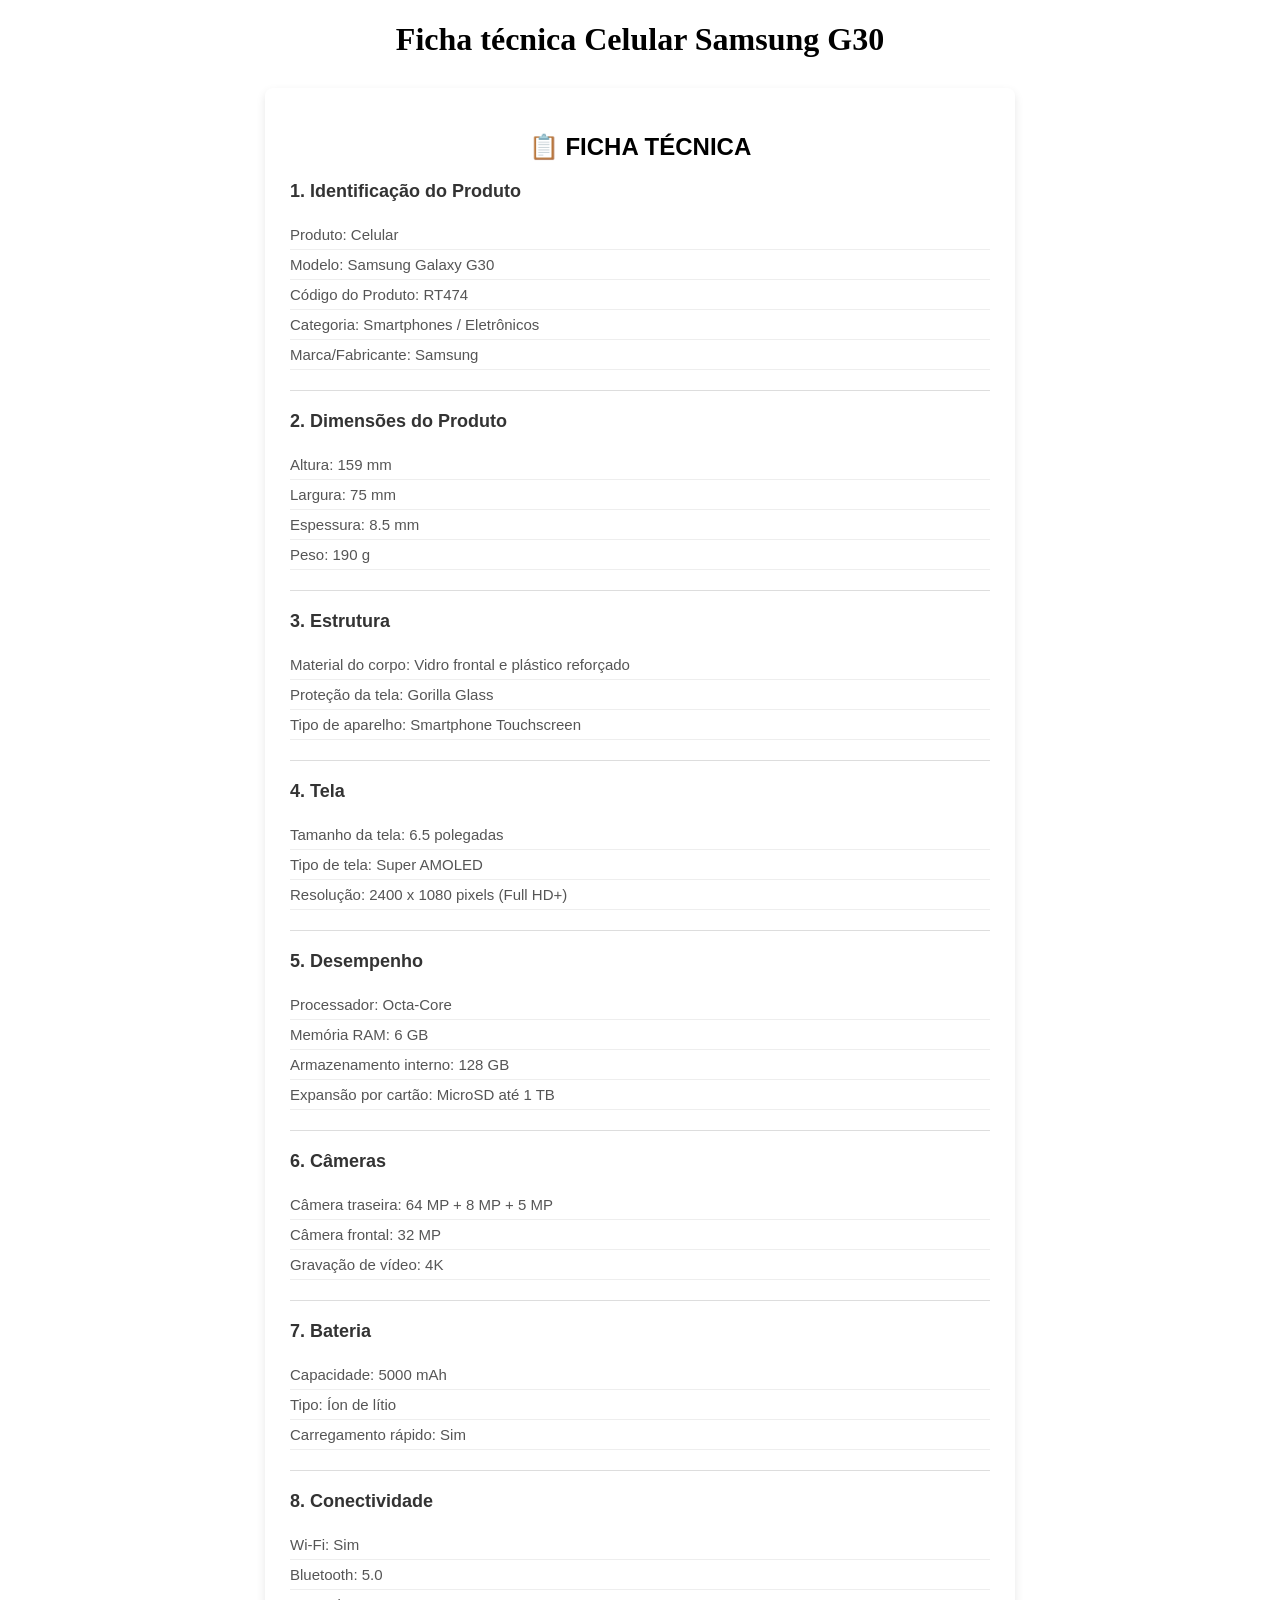
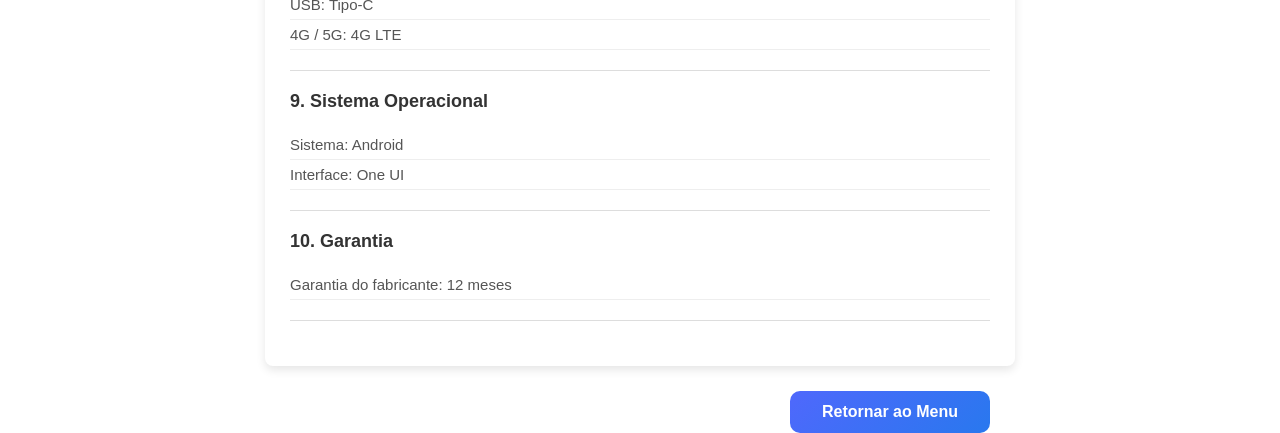
<file: Produtos/detalhe_celularG30.html>
<!DOCTYPE html>
<html lang="pt">
<head>
    <meta charset="UTF-8">
    <meta name="viewport" content="width=device-width, initial-scale=1.0">
    <title>Detalhe Celular Samsung G30</title>
    <link rel="stylesheet" href="style.css">
</head>

<body>

<h1>Ficha técnica Celular Samsung G30</h1>

<div class="product">

<h2>📋 FICHA TÉCNICA</h2>

<p>1. Identificação do Produto</p>
<ul>
    <li>Produto: Celular</li>
    <li>Modelo: Samsung Galaxy G30</li>
    <li>Código do Produto: RT474</li>
    <li>Categoria: Smartphones / Eletrônicos</li>
    <li>Marca/Fabricante: Samsung</li>
</ul>

<hr>

<p>2. Dimensões do Produto</p>
<ul>
    <li>Altura: 159 mm</li>
    <li>Largura: 75 mm</li>
    <li>Espessura: 8.5 mm</li>
    <li>Peso: 190 g</li>
</ul>

<hr>

<p>3. Estrutura</p>
<ul>
    <li>Material do corpo: Vidro frontal e plástico reforçado</li>
    <li>Proteção da tela: Gorilla Glass</li>
    <li>Tipo de aparelho: Smartphone Touchscreen</li>
</ul>

<hr>

<p>4. Tela</p>
<ul>
    <li>Tamanho da tela: 6.5 polegadas</li>
    <li>Tipo de tela: Super AMOLED</li>
    <li>Resolução: 2400 x 1080 pixels (Full HD+)</li>
</ul>

<hr>

<p>5. Desempenho</p>
<ul>
    <li>Processador: Octa-Core</li>
    <li>Memória RAM: 6 GB</li>
    <li>Armazenamento interno: 128 GB</li>
    <li>Expansão por cartão: MicroSD até 1 TB</li>
</ul>

<hr>

<p>6. Câmeras</p>
<ul>
    <li>Câmera traseira: 64 MP + 8 MP + 5 MP</li>
    <li>Câmera frontal: 32 MP</li>
    <li>Gravação de vídeo: 4K</li>
</ul>

<hr>

<p>7. Bateria</p>
<ul>
    <li>Capacidade: 5000 mAh</li>
    <li>Tipo: Íon de lítio</li>
    <li>Carregamento rápido: Sim</li>
</ul>

<hr>

<p>8. Conectividade</p>
<ul>
    <li>Wi-Fi: Sim</li>
    <li>Bluetooth: 5.0</li>
    <li>USB: Tipo-C</li>
    <li>4G / 5G: 4G LTE</li>
</ul>

<hr>

<p>9. Sistema Operacional</p>
<ul>
    <li>Sistema: Android</li>
    <li>Interface: One UI</li>
</ul>

<hr>

<p>10. Garantia</p>
<ul>
    <li>Garantia do fabricante: 12 meses</li>
</ul>

<hr>

<a href="../index.html" target="_blank">
<button class="btn-profissional">Retornar ao Menu</button>
</a>

</div>

</body>
</html>
</file>
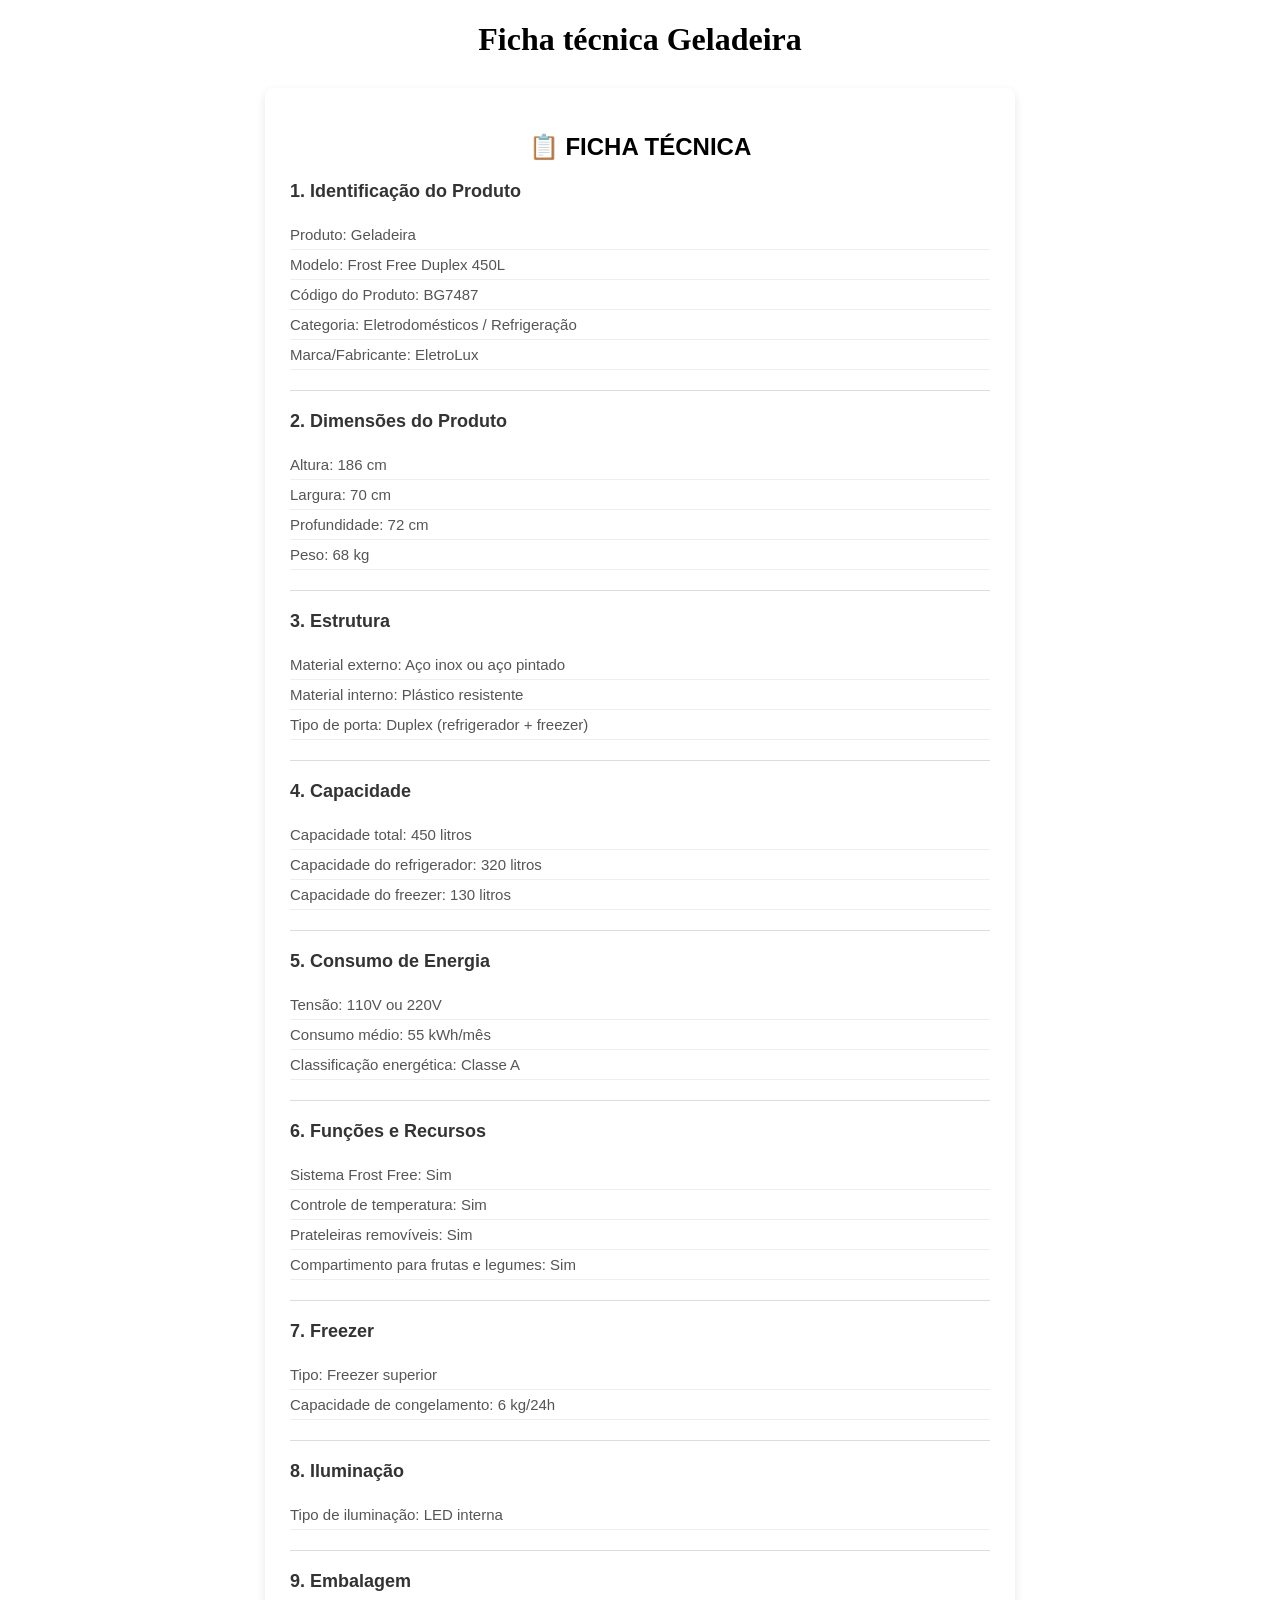
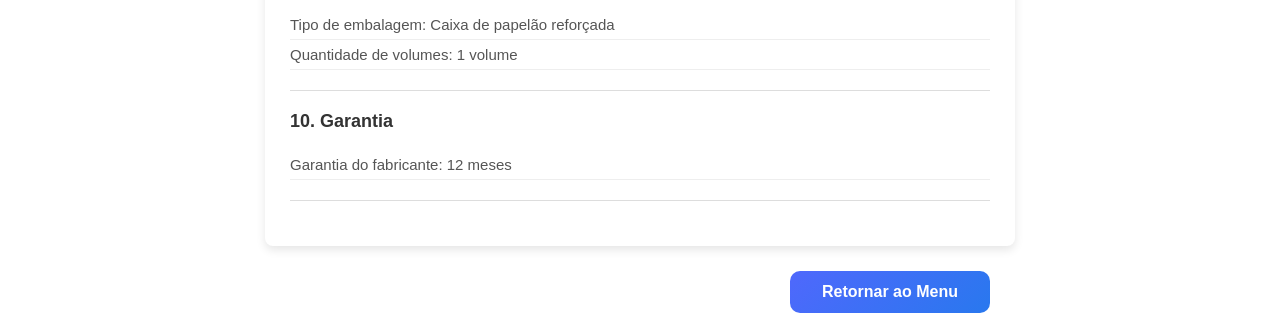
<file: Produtos/detalhe_geladeira.html>
<!DOCTYPE html>
<html lang="pt">
<head>
    <meta charset="UTF-8">
    <meta name="viewport" content="width=device-width, initial-scale=1.0">
    <title>Detalhe Geladeira</title>
    <link rel="stylesheet" href="style.css">
</head>

<body>

<h1>Ficha técnica Geladeira</h1>

<div class="product">

<h2>📋 FICHA TÉCNICA</h2>

<p>1. Identificação do Produto</p>
<ul>
    <li>Produto: Geladeira</li>
    <li>Modelo: Frost Free Duplex 450L</li>
    <li>Código do Produto: BG7487</li>
    <li>Categoria: Eletrodomésticos / Refrigeração</li>
    <li>Marca/Fabricante: EletroLux</li>
</ul>

<hr>

<p>2. Dimensões do Produto</p>
<ul>
    <li>Altura: 186 cm</li>
    <li>Largura: 70 cm</li>
    <li>Profundidade: 72 cm</li>
    <li>Peso: 68 kg</li>
</ul>

<hr>

<p>3. Estrutura</p>
<ul>
    <li>Material externo: Aço inox ou aço pintado</li>
    <li>Material interno: Plástico resistente</li>
    <li>Tipo de porta: Duplex (refrigerador + freezer)</li>
</ul>

<hr>

<p>4. Capacidade</p>
<ul>
    <li>Capacidade total: 450 litros</li>
    <li>Capacidade do refrigerador: 320 litros</li>
    <li>Capacidade do freezer: 130 litros</li>
</ul>

<hr>

<p>5. Consumo de Energia</p>
<ul>
    <li>Tensão: 110V ou 220V</li>
    <li>Consumo médio: 55 kWh/mês</li>
    <li>Classificação energética: Classe A</li>
</ul>

<hr>

<p>6. Funções e Recursos</p>
<ul>
    <li>Sistema Frost Free: Sim</li>
    <li>Controle de temperatura: Sim</li>
    <li>Prateleiras removíveis: Sim</li>
    <li>Compartimento para frutas e legumes: Sim</li>
</ul>

<hr>

<p>7. Freezer</p>
<ul>
    <li>Tipo: Freezer superior</li>
    <li>Capacidade de congelamento: 6 kg/24h</li>
</ul>

<hr>

<p>8. Iluminação</p>
<ul>
    <li>Tipo de iluminação: LED interna</li>
</ul>

<hr>

<p>9. Embalagem</p>
<ul>
    <li>Tipo de embalagem: Caixa de papelão reforçada</li>
    <li>Quantidade de volumes: 1 volume</li>
</ul>

<hr>

<p>10. Garantia</p>
<ul>
    <li>Garantia do fabricante: 12 meses</li>
</ul>

<hr>

<a href="../index.html" target="_blank">
<button class="btn-profissional">Retornar ao Menu</button>
</a>

</div>

</body>
</html>
</file>
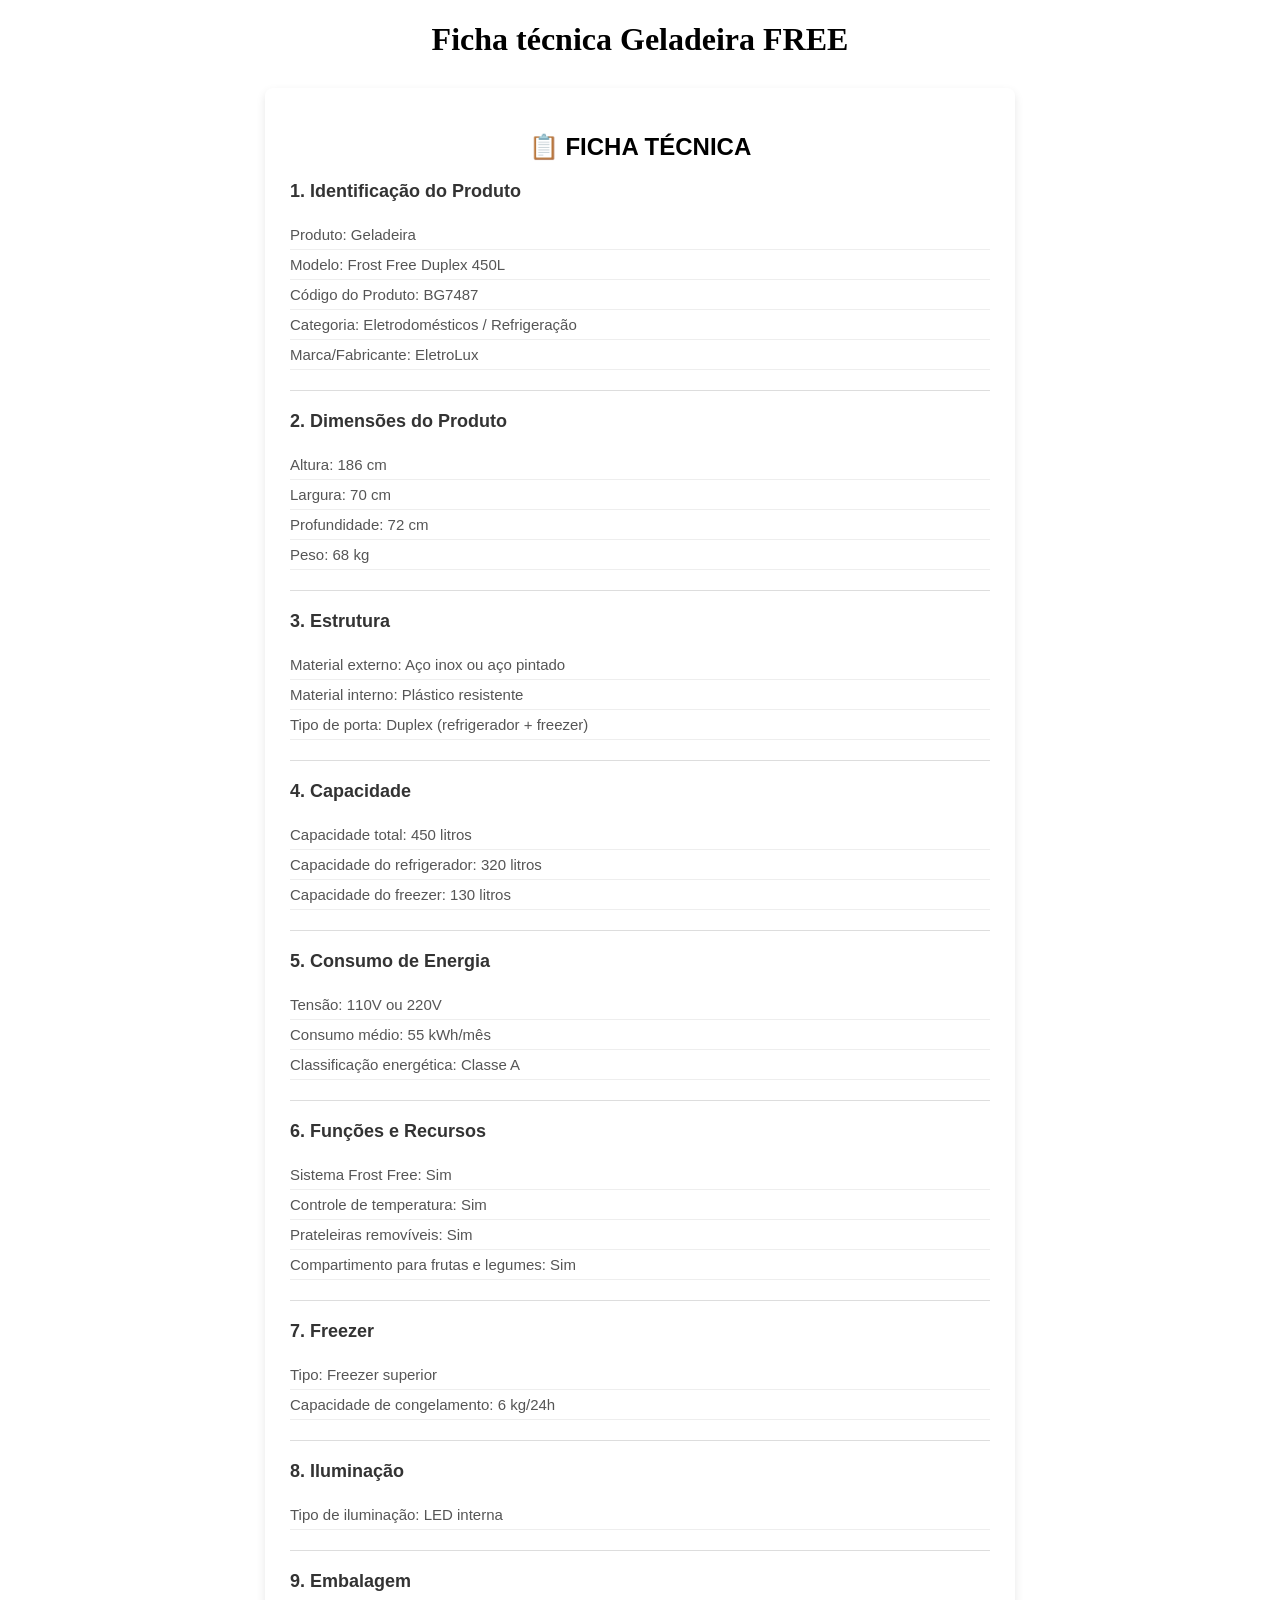
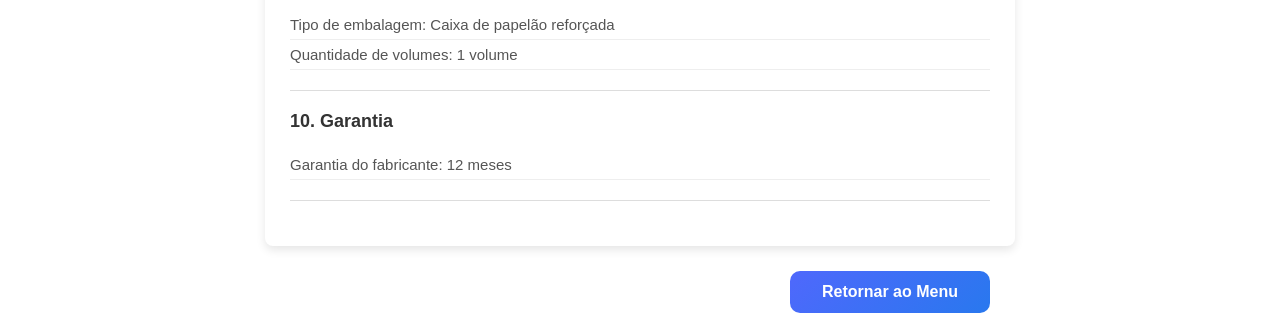
<file: Produtos/detalhe_geladeirafree.html>
<!DOCTYPE html>
<html lang="pt">
<head>
    <meta charset="UTF-8">
    <meta name="viewport" content="width=device-width, initial-scale=1.0">
    <title>Detalhe Geladeira</title>
    <link rel="stylesheet" href="style.css">
</head>

<body>

<h1>Ficha técnica Geladeira FREE</h1>

<div class="product">

<h2>📋 FICHA TÉCNICA</h2>

<p>1. Identificação do Produto</p>
<ul>
    <li>Produto: Geladeira</li>
    <li>Modelo: Frost Free Duplex 450L</li>
    <li>Código do Produto: BG7487</li>
    <li>Categoria: Eletrodomésticos / Refrigeração</li>
    <li>Marca/Fabricante: EletroLux</li>
</ul>

<hr>

<p>2. Dimensões do Produto</p>
<ul>
    <li>Altura: 186 cm</li>
    <li>Largura: 70 cm</li>
    <li>Profundidade: 72 cm</li>
    <li>Peso: 68 kg</li>
</ul>

<hr>

<p>3. Estrutura</p>
<ul>
    <li>Material externo: Aço inox ou aço pintado</li>
    <li>Material interno: Plástico resistente</li>
    <li>Tipo de porta: Duplex (refrigerador + freezer)</li>
</ul>

<hr>

<p>4. Capacidade</p>
<ul>
    <li>Capacidade total: 450 litros</li>
    <li>Capacidade do refrigerador: 320 litros</li>
    <li>Capacidade do freezer: 130 litros</li>
</ul>

<hr>

<p>5. Consumo de Energia</p>
<ul>
    <li>Tensão: 110V ou 220V</li>
    <li>Consumo médio: 55 kWh/mês</li>
    <li>Classificação energética: Classe A</li>
</ul>

<hr>

<p>6. Funções e Recursos</p>
<ul>
    <li>Sistema Frost Free: Sim</li>
    <li>Controle de temperatura: Sim</li>
    <li>Prateleiras removíveis: Sim</li>
    <li>Compartimento para frutas e legumes: Sim</li>
</ul>

<hr>

<p>7. Freezer</p>
<ul>
    <li>Tipo: Freezer superior</li>
    <li>Capacidade de congelamento: 6 kg/24h</li>
</ul>

<hr>

<p>8. Iluminação</p>
<ul>
    <li>Tipo de iluminação: LED interna</li>
</ul>

<hr>

<p>9. Embalagem</p>
<ul>
    <li>Tipo de embalagem: Caixa de papelão reforçada</li>
    <li>Quantidade de volumes: 1 volume</li>
</ul>

<hr>

<p>10. Garantia</p>
<ul>
    <li>Garantia do fabricante: 12 meses</li>
</ul>

<hr>

<a href="../index.html" target="_blank">
<button class="btn-profissional">Retornar ao Menu</button>
</a>

</div>

</body>
</html>
</file>
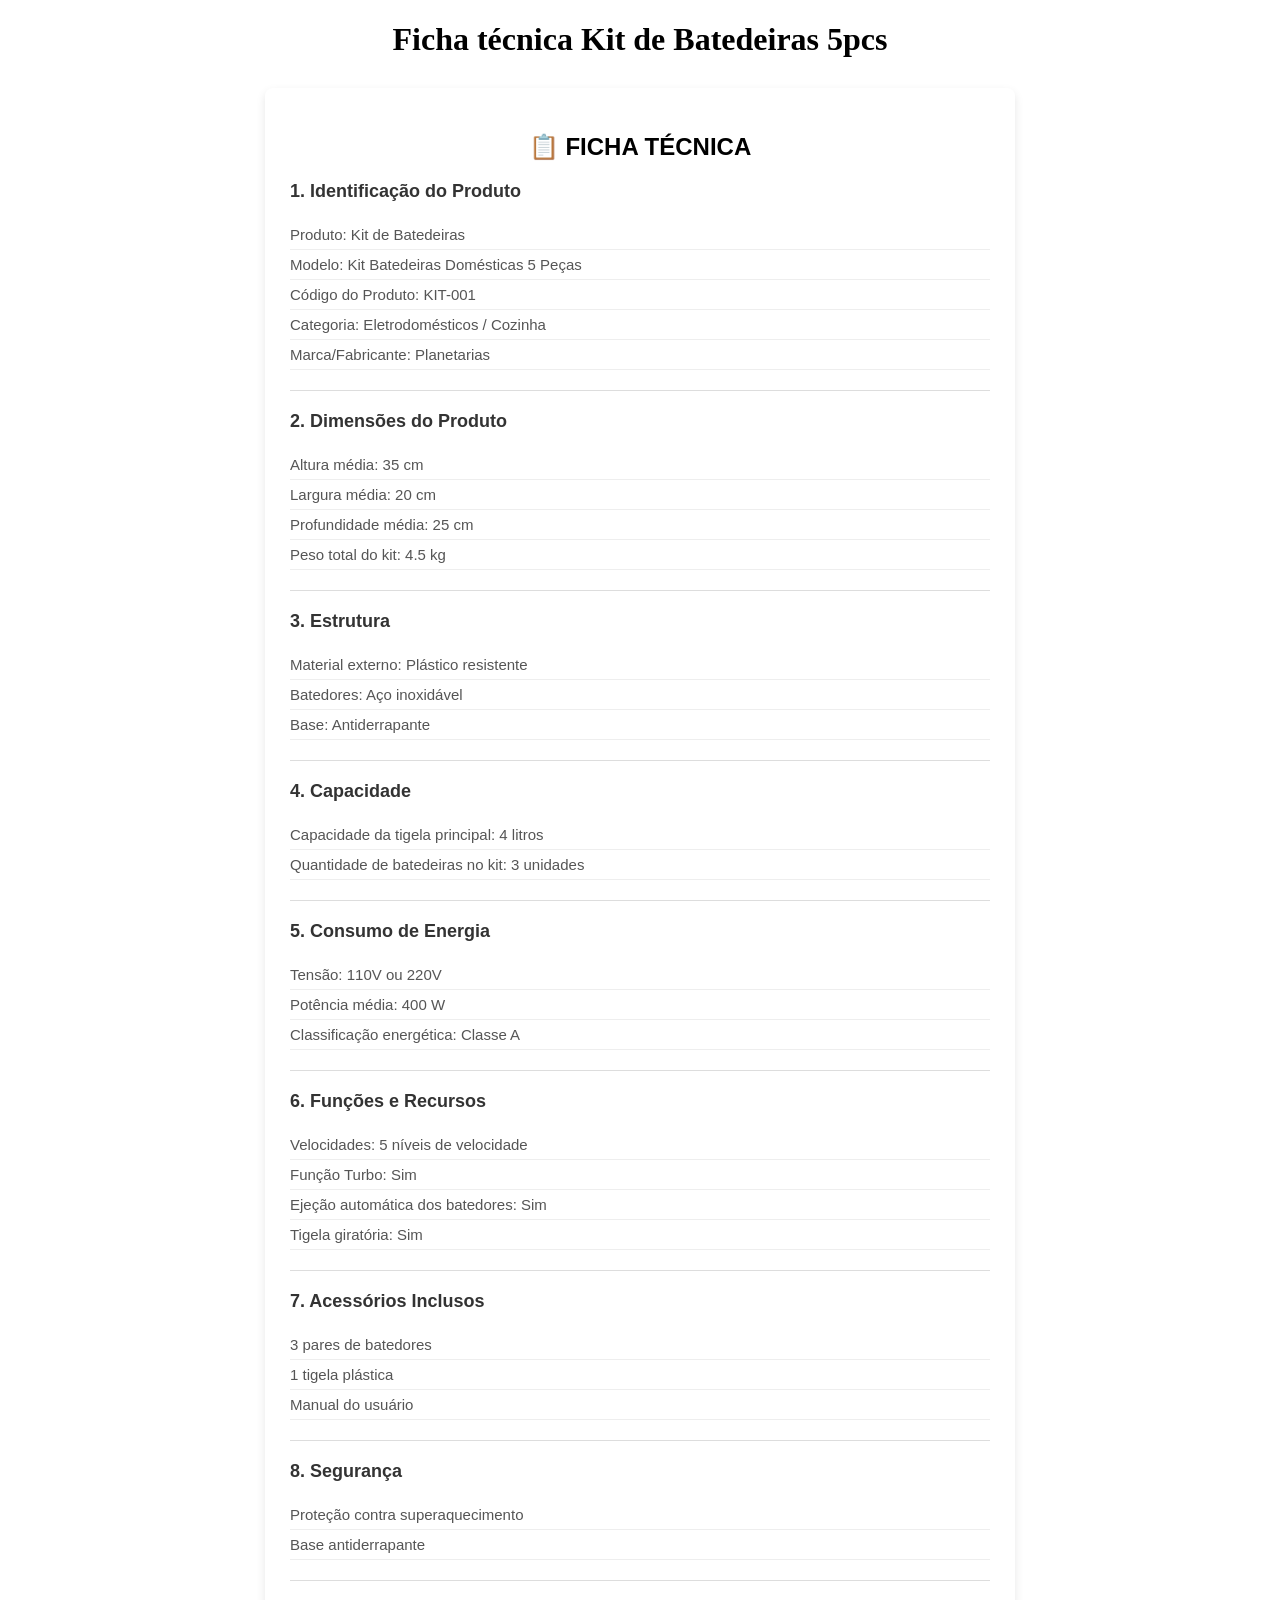
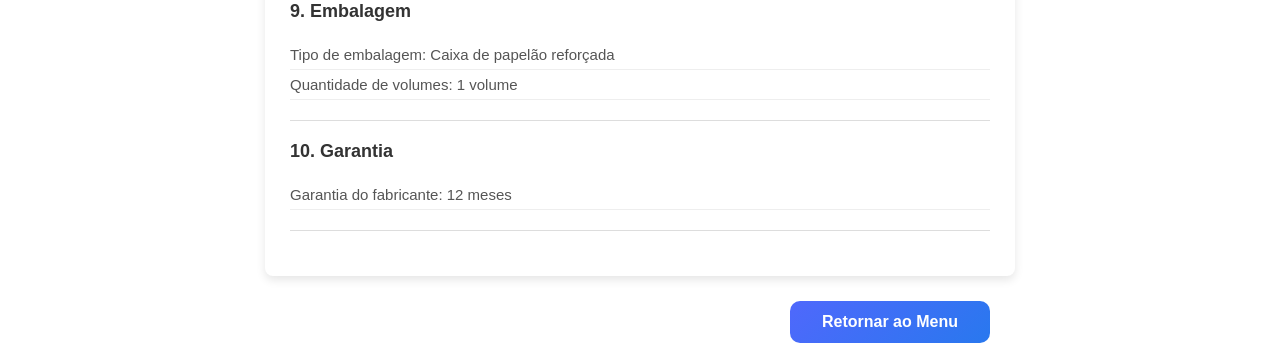
<file: Produtos/detalhe_kitbatedeiras.html>
<!DOCTYPE html>
<html lang="pt">
<head>
    <meta charset="UTF-8">
    <meta name="viewport" content="width=device-width, initial-scale=1.0">
    <title>Detalhe Kit de Batedeiras</title>
    <link rel="stylesheet" href="style.css">
</head>

<body>

<h1>Ficha técnica Kit de Batedeiras 5pcs</h1>

<div class="product">

<h2>📋 FICHA TÉCNICA</h2>

<p>1. Identificação do Produto</p>
<ul>
    <li>Produto: Kit de Batedeiras</li>
    <li>Modelo: Kit Batedeiras Domésticas 5 Peças</li>
    <li>Código do Produto: KIT-001</li>
    <li>Categoria: Eletrodomésticos / Cozinha</li>
    <li>Marca/Fabricante: Planetarias</li>
</ul>

<hr>

<p>2. Dimensões do Produto</p>
<ul>
    <li>Altura média: 35 cm</li>
    <li>Largura média: 20 cm</li>
    <li>Profundidade média: 25 cm</li>
    <li>Peso total do kit: 4.5 kg</li>
</ul>

<hr>

<p>3. Estrutura</p>
<ul>
    <li>Material externo: Plástico resistente</li>
    <li>Batedores: Aço inoxidável</li>
    <li>Base: Antiderrapante</li>
</ul>

<hr>

<p>4. Capacidade</p>
<ul>
    <li>Capacidade da tigela principal: 4 litros</li>
    <li>Quantidade de batedeiras no kit: 3 unidades</li>
</ul>

<hr>

<p>5. Consumo de Energia</p>
<ul>
    <li>Tensão: 110V ou 220V</li>
    <li>Potência média: 400 W</li>
    <li>Classificação energética: Classe A</li>
</ul>

<hr>

<p>6. Funções e Recursos</p>
<ul>
    <li>Velocidades: 5 níveis de velocidade</li>
    <li>Função Turbo: Sim</li>
    <li>Ejeção automática dos batedores: Sim</li>
    <li>Tigela giratória: Sim</li>
</ul>

<hr>

<p>7. Acessórios Inclusos</p>
<ul>
    <li>3 pares de batedores</li>
    <li>1 tigela plástica</li>
    <li>Manual do usuário</li>
</ul>

<hr>

<p>8. Segurança</p>
<ul>
    <li>Proteção contra superaquecimento</li>
    <li>Base antiderrapante</li>
</ul>

<hr>

<p>9. Embalagem</p>
<ul>
    <li>Tipo de embalagem: Caixa de papelão reforçada</li>
    <li>Quantidade de volumes: 1 volume</li>
</ul>

<hr>

<p>10. Garantia</p>
<ul>
    <li>Garantia do fabricante: 12 meses</li>
</ul>

<hr>

<a href="../index.html" target="_blank">
<button class="btn-profissional">Retornar ao Menu</button>
</a>

</div>

</body>
</html>
</file>
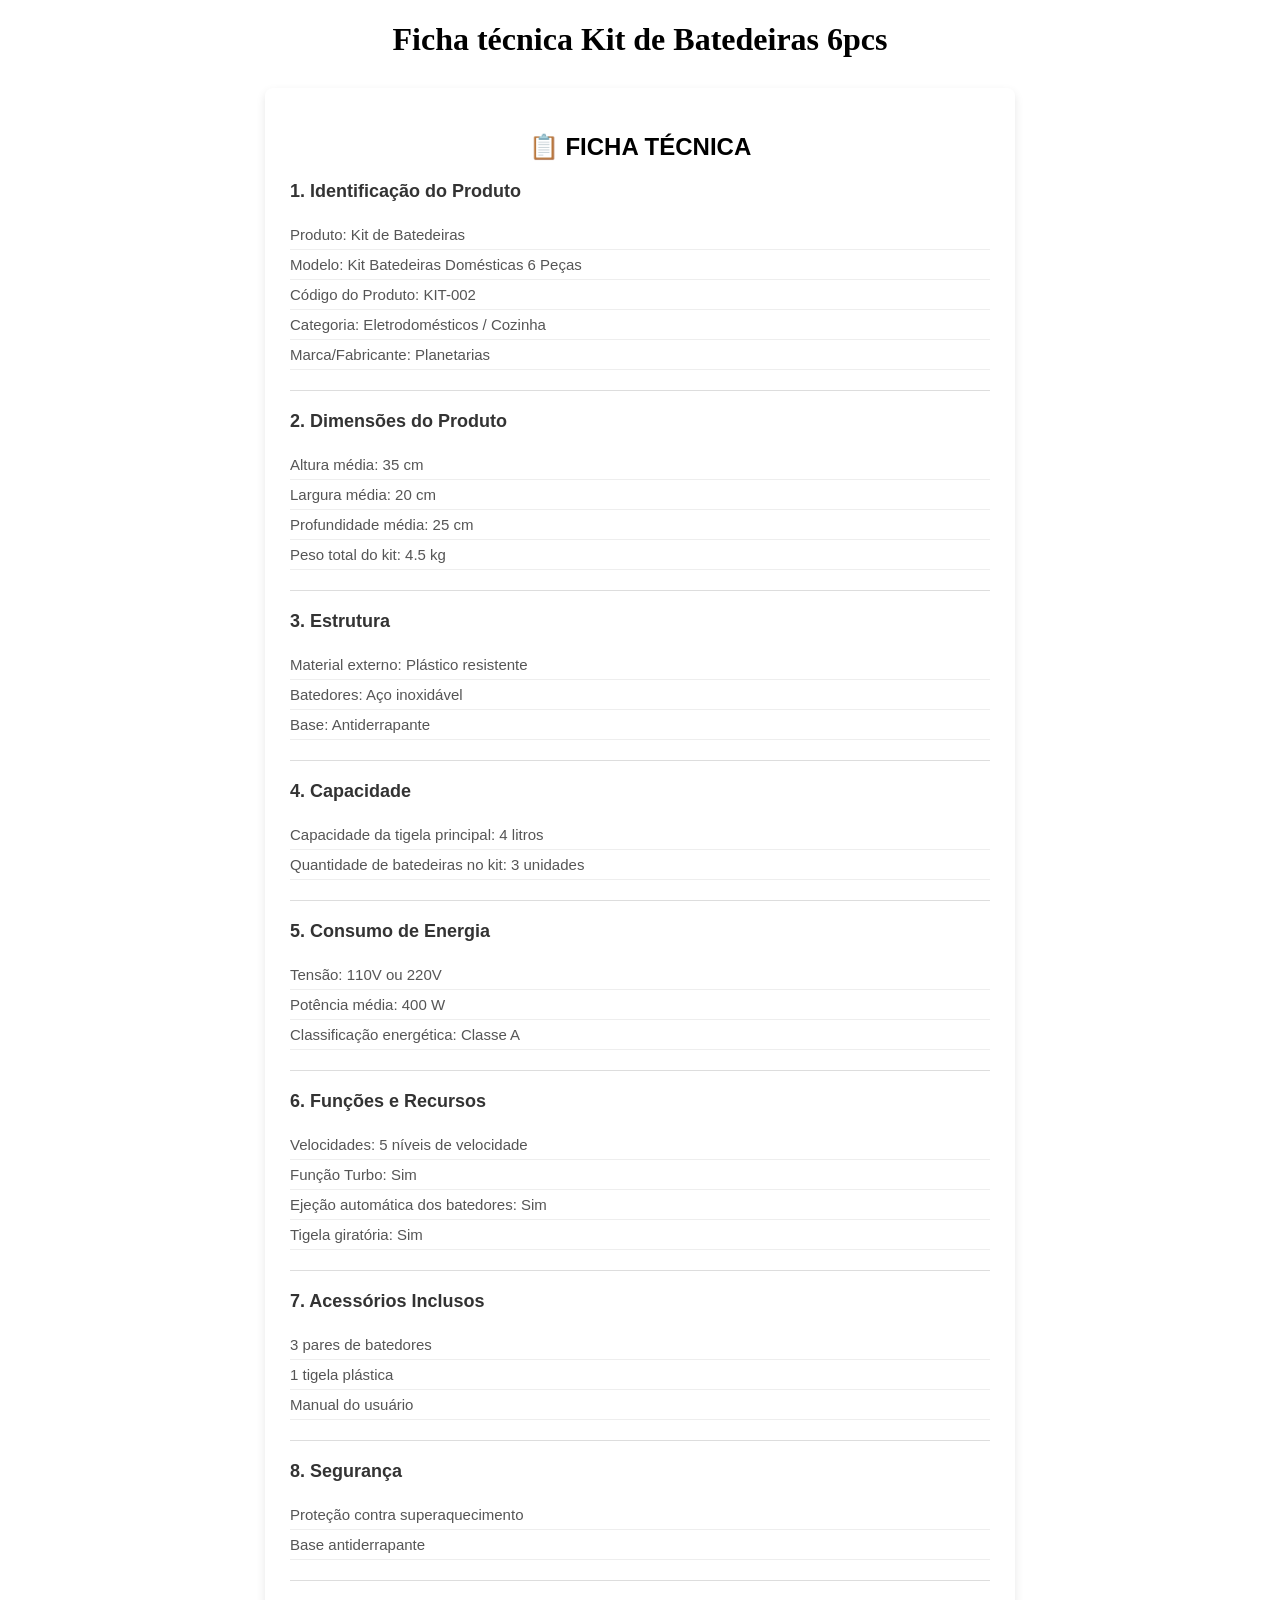
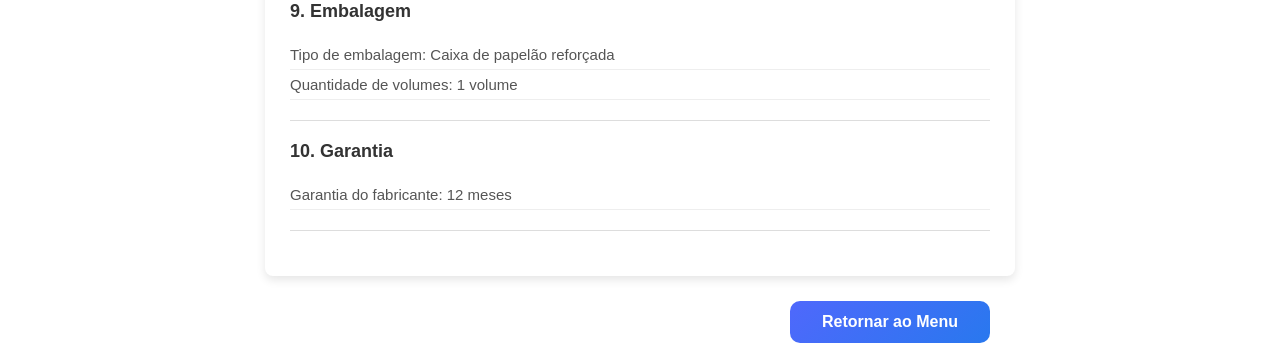
<file: Produtos/detalhe_kitbatedeiras3.html>
<!DOCTYPE html>
<html lang="pt">
<head>
    <meta charset="UTF-8">
    <meta name="viewport" content="width=device-width, initial-scale=1.0">
    <title>Detalhe Kit de Batedeiras</title>
    <link rel="stylesheet" href="style.css">
</head>

<body>

<h1>Ficha técnica Kit de Batedeiras 6pcs</h1>

<div class="product">

<h2>📋 FICHA TÉCNICA</h2>

<p>1. Identificação do Produto</p>
<ul>
    <li>Produto: Kit de Batedeiras</li>
    <li>Modelo: Kit Batedeiras Domésticas 6 Peças</li>
    <li>Código do Produto: KIT-002</li>
    <li>Categoria: Eletrodomésticos / Cozinha</li>
    <li>Marca/Fabricante: Planetarias</li>
</ul>

<hr>

<p>2. Dimensões do Produto</p>
<ul>
    <li>Altura média: 35 cm</li>
    <li>Largura média: 20 cm</li>
    <li>Profundidade média: 25 cm</li>
    <li>Peso total do kit: 4.5 kg</li>
</ul>

<hr>

<p>3. Estrutura</p>
<ul>
    <li>Material externo: Plástico resistente</li>
    <li>Batedores: Aço inoxidável</li>
    <li>Base: Antiderrapante</li>
</ul>

<hr>

<p>4. Capacidade</p>
<ul>
    <li>Capacidade da tigela principal: 4 litros</li>
    <li>Quantidade de batedeiras no kit: 3 unidades</li>
</ul>

<hr>

<p>5. Consumo de Energia</p>
<ul>
    <li>Tensão: 110V ou 220V</li>
    <li>Potência média: 400 W</li>
    <li>Classificação energética: Classe A</li>
</ul>

<hr>

<p>6. Funções e Recursos</p>
<ul>
    <li>Velocidades: 5 níveis de velocidade</li>
    <li>Função Turbo: Sim</li>
    <li>Ejeção automática dos batedores: Sim</li>
    <li>Tigela giratória: Sim</li>
</ul>

<hr>

<p>7. Acessórios Inclusos</p>
<ul>
    <li>3 pares de batedores</li>
    <li>1 tigela plástica</li>
    <li>Manual do usuário</li>
</ul>

<hr>

<p>8. Segurança</p>
<ul>
    <li>Proteção contra superaquecimento</li>
    <li>Base antiderrapante</li>
</ul>

<hr>

<p>9. Embalagem</p>
<ul>
    <li>Tipo de embalagem: Caixa de papelão reforçada</li>
    <li>Quantidade de volumes: 1 volume</li>
</ul>

<hr>

<p>10. Garantia</p>
<ul>
    <li>Garantia do fabricante: 12 meses</li>
</ul>

<hr>

<a href="../index.html" target="_blank">
<button class="btn-profissional">Retornar ao Menu</button>
</a>

</div>

</body>
</html>
</file>
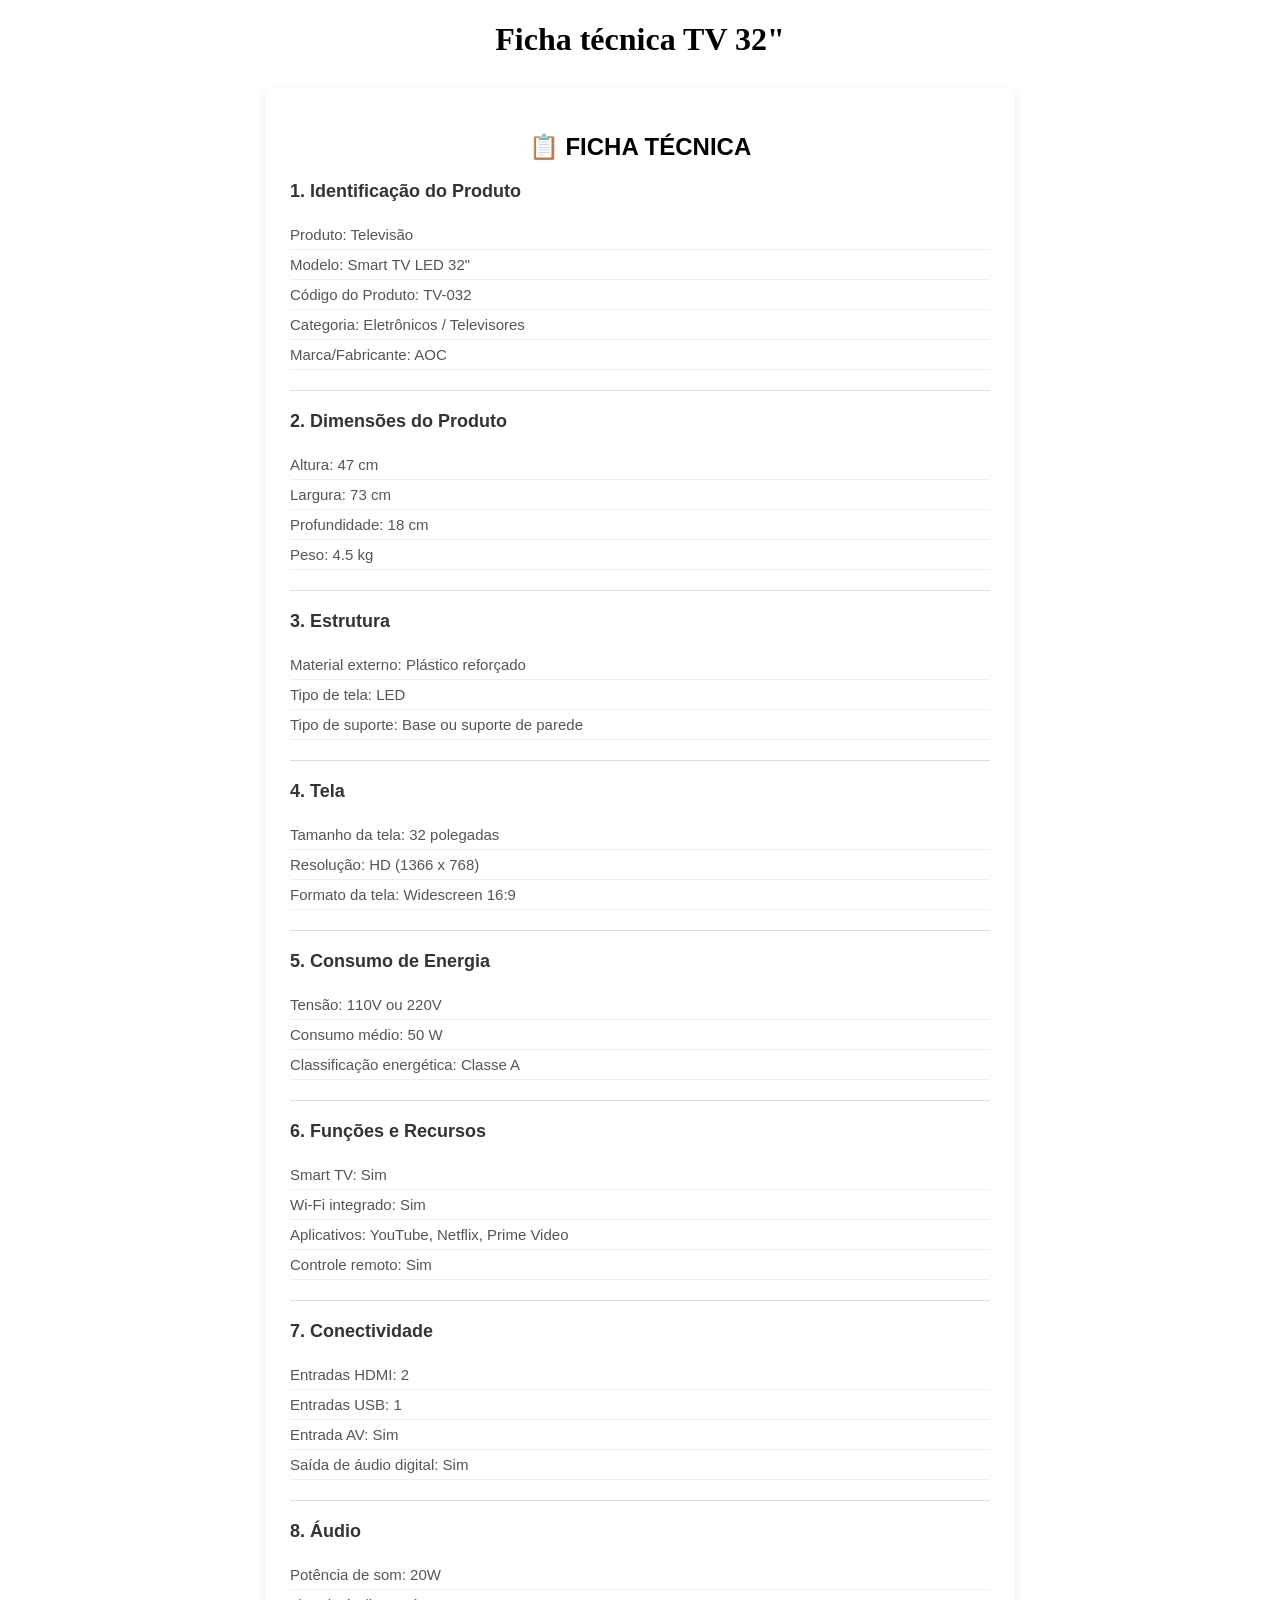
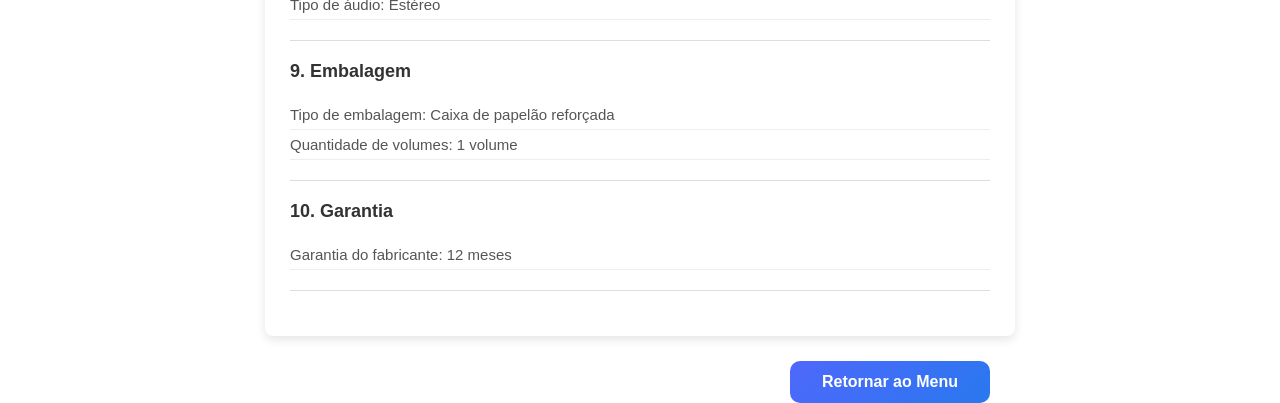
<file: Produtos/detalhe_tv32.html>
<!DOCTYPE html>
<html lang="pt">
<head>
    <meta charset="UTF-8">
    <meta name="viewport" content="width=device-width, initial-scale=1.0">
    <title>Detalhe TV 32"</title>
    <link rel="stylesheet" href="style.css">
</head>

<body>

<h1>Ficha técnica TV 32"</h1>

<div class="product">

<h2>📋 FICHA TÉCNICA</h2>

<p>1. Identificação do Produto</p>
<ul>
    <li>Produto: Televisão</li>
    <li>Modelo: Smart TV LED 32"</li>
    <li>Código do Produto: TV-032</li>
    <li>Categoria: Eletrônicos / Televisores</li>
    <li>Marca/Fabricante: AOC</li>
</ul>

<hr>

<p>2. Dimensões do Produto</p>
<ul>
    <li>Altura: 47 cm</li>
    <li>Largura: 73 cm</li>
    <li>Profundidade: 18 cm</li>
    <li>Peso: 4.5 kg</li>
</ul>

<hr>

<p>3. Estrutura</p>
<ul>
    <li>Material externo: Plástico reforçado</li>
    <li>Tipo de tela: LED</li>
    <li>Tipo de suporte: Base ou suporte de parede</li>
</ul>

<hr>

<p>4. Tela</p>
<ul>
    <li>Tamanho da tela: 32 polegadas</li>
    <li>Resolução: HD (1366 x 768)</li>
    <li>Formato da tela: Widescreen 16:9</li>
</ul>

<hr>

<p>5. Consumo de Energia</p>
<ul>
    <li>Tensão: 110V ou 220V</li>
    <li>Consumo médio: 50 W</li>
    <li>Classificação energética: Classe A</li>
</ul>

<hr>

<p>6. Funções e Recursos</p>
<ul>
    <li>Smart TV: Sim</li>
    <li>Wi-Fi integrado: Sim</li>
    <li>Aplicativos: YouTube, Netflix, Prime Video</li>
    <li>Controle remoto: Sim</li>
</ul>

<hr>

<p>7. Conectividade</p>
<ul>
    <li>Entradas HDMI: 2</li>
    <li>Entradas USB: 1</li>
    <li>Entrada AV: Sim</li>
    <li>Saída de áudio digital: Sim</li>
</ul>

<hr>

<p>8. Áudio</p>
<ul>
    <li>Potência de som: 20W</li>
    <li>Tipo de áudio: Estéreo</li>
</ul>

<hr>

<p>9. Embalagem</p>
<ul>
    <li>Tipo de embalagem: Caixa de papelão reforçada</li>
    <li>Quantidade de volumes: 1 volume</li>
</ul>

<hr>

<p>10. Garantia</p>
<ul>
    <li>Garantia do fabricante: 12 meses</li>
</ul>

<hr>

<a href="../index.html" target="_blank">
<button class="btn-profissional">Retornar ao Menu</button>
</a>

</div>

</body>
</html>
</file>
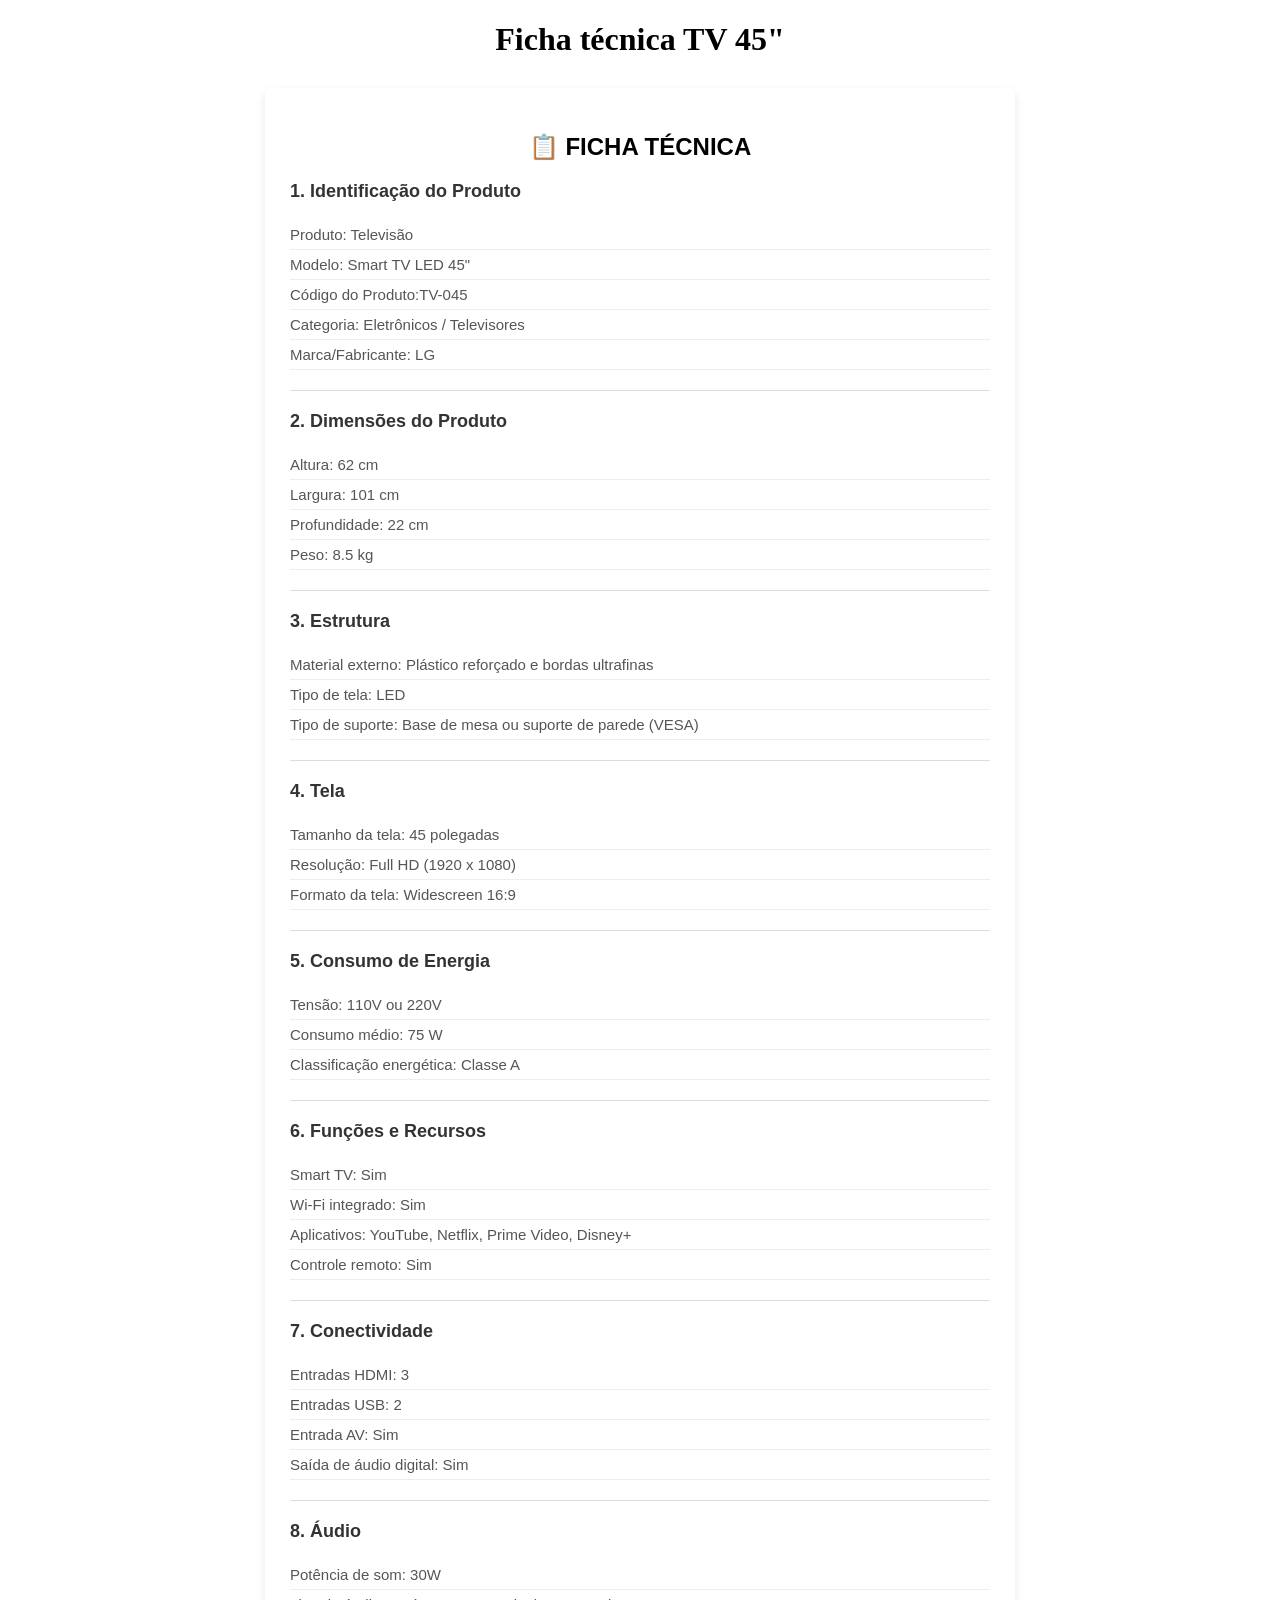
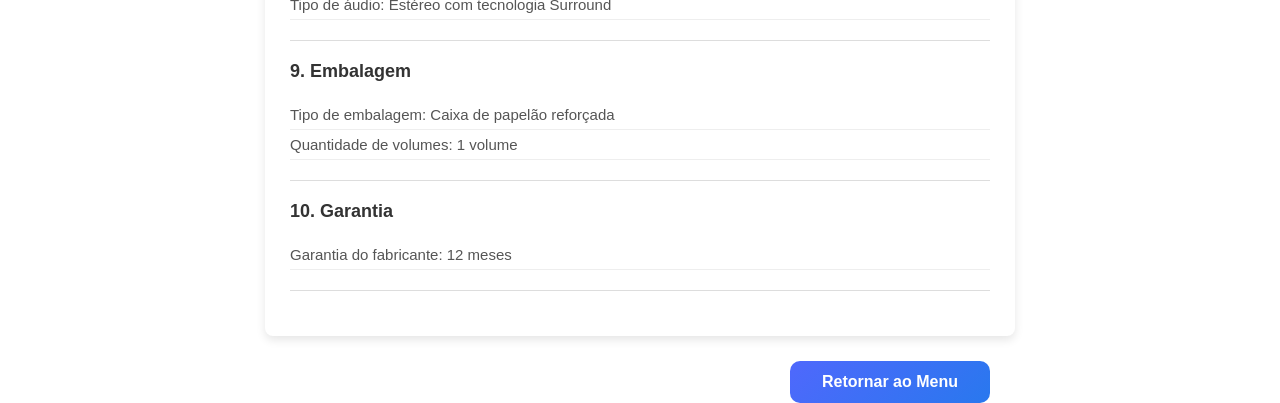
<file: Produtos/detalhe_tv45.html>
<!DOCTYPE html>
<html lang="pt">
<head>
    <meta charset="UTF-8">
    <meta name="viewport" content="width=device-width, initial-scale=1.0">
    <title>Detalhe TV 45"</title>
    <link rel="stylesheet" href="style.css">
</head>

<body>

<h1>Ficha técnica TV 45"</h1>

<div class="product">

<h2>📋 FICHA TÉCNICA</h2>

<p>1. Identificação do Produto</p>
<ul>
    <li>Produto: Televisão</li>
    <li>Modelo: Smart TV LED 45"</li>
    <li>Código do Produto:TV-045</li>
    <li>Categoria: Eletrônicos / Televisores</li>
    <li>Marca/Fabricante: LG </li>
</ul>

<hr>

<p>2. Dimensões do Produto</p>
<ul>
    <li>Altura: 62 cm</li>
    <li>Largura: 101 cm</li>
    <li>Profundidade: 22 cm</li>
    <li>Peso: 8.5 kg</li>
</ul>

<hr>

<p>3. Estrutura</p>
<ul>
    <li>Material externo: Plástico reforçado e bordas ultrafinas</li>
    <li>Tipo de tela: LED</li>
    <li>Tipo de suporte: Base de mesa ou suporte de parede (VESA)</li>
</ul>

<hr>

<p>4. Tela</p>
<ul>
    <li>Tamanho da tela: 45 polegadas</li>
    <li>Resolução: Full HD (1920 x 1080)</li>
    <li>Formato da tela: Widescreen 16:9</li>
</ul>

<hr>

<p>5. Consumo de Energia</p>
<ul>
    <li>Tensão: 110V ou 220V</li>
    <li>Consumo médio: 75 W</li>
    <li>Classificação energética: Classe A</li>
</ul>

<hr>

<p>6. Funções e Recursos</p>
<ul>
    <li>Smart TV: Sim</li>
    <li>Wi-Fi integrado: Sim</li>
    <li>Aplicativos: YouTube, Netflix, Prime Video, Disney+</li>
    <li>Controle remoto: Sim</li>
</ul>

<hr>

<p>7. Conectividade</p>
<ul>
    <li>Entradas HDMI: 3</li>
    <li>Entradas USB: 2</li>
    <li>Entrada AV: Sim</li>
    <li>Saída de áudio digital: Sim</li>
</ul>

<hr>

<p>8. Áudio</p>
<ul>
    <li>Potência de som: 30W</li>
    <li>Tipo de áudio: Estéreo com tecnologia Surround</li>
</ul>

<hr>

<p>9. Embalagem</p>
<ul>
    <li>Tipo de embalagem: Caixa de papelão reforçada</li>
    <li>Quantidade de volumes: 1 volume</li>
</ul>

<hr>

<p>10. Garantia</p>
<ul>
    <li>Garantia do fabricante: 12 meses</li>
</ul>

<hr>

<a href="../index.html" target="_blank">
<button class="btn-profissional">Retornar ao Menu</button>
</a>

</div>

</body>
</html>
</file>
<file: style.css>
body{
    background-color: black;
}

h1{
    color: white;
    text-align: center;
    font-family: Arial, Helvetica, sans-serif;
    font-size: 30px;
    padding-top:30px ;
    position: relative;
    scrollbar-width: auto;
}

<<<<<<< HEAD
.logo {
    display: flex;
    justify-content: center;
    align-items: center;
}

.logo img {
    max-width: 200px; 
    height: auto;
    
=======
h2{
    color:#fff;
    text-align:center;
    font-size: 15px;
    font-family: Arial, Helvetica, sans-serif;
>>>>>>> c41098d7563042c38021193b1d29d391fe15e687
}

hr{
    margin: 20px;
}

/* CONTAINER DOS CARDS */
.container {
    display: flex;
    flex-wrap: wrap;
    gap: 10px; /* 10px vertical e horizontal */
    justify-content: center;
}

/* CARD */
.card {
    background: #fff;
    width: calc(20% - 10px); /* 5 por linha */
    border-radius: 12px;
    box-shadow: 0 4px 15px rgba(0,0,0,0.1);
    overflow: hidden;
    transition: 0.3s;
}

.card:hover {
    transform: translateY(-5px);
}

.card img {
    width: 80%;
    height: 200px;
    object-fit: cover;
}


.sofaG img{
    width: 220px;
    height: 50px;
}


.card-content {
    padding: 15px;
}

.card-title {
    font-size: 18px;
    font-weight: bold;
}


.card-price {
    font-size: 20px;
    color: #e63946;
    font-weight: bold;
    margin: 8px 0;
}

.card-button {
    display: block;
    text-align: center;
    background: #2a9d8f;
    color: white;
    padding: 10px;
    border-radius: 8px;
    text-decoration: none;
    font-weight: bold;
}

.btn-profissional {
    margin-top: 20px;
    background: linear-gradient(135deg, #4f68fc, #0c66ece1);
    color: white;
    padding: 12px 30px;
    border: none;
    border-radius: 10px;
    font-size: 16px;
    width: 262px;
    font-weight: bold;
    cursor: pointer;
    transition: 0.3s;
}

.btn-profissional:hover {
    transform: scale(1.05);
    box-shadow: 0 5px 15px rgba(0,0,0,0.2);
}
</file>
<file: pag_entrega/style.css>
body{
font-family:Arial;
background:#f0f0f0;
text-align:center;
}

.formulario{
background:white;
width:500px;
margin:auto;
padding:30px;
border-radius:10px;
box-shadow:0px 0px 10px rgba(0,0,0,0.1);
}

input{
width:90%;
padding:10px;
margin:8px;
}

button{
background:#007bff;
color:white;
padding:12px 20px;
border:none;
border-radius:5px;
cursor:pointer;
margin:5px;
}

.btn-voltar{
background:#28a745;
}
</file>
<file: Produtos/style.css>
/*Product*/

/* Container principal do produto */
.product {
    max-width: 700px;
    margin: 30px auto;  
    padding: 25px;
    background-color: #ffffff;
    border-radius: 8px;
    box-shadow: 0 4px 10px rgba(0,0,0,0.1);
    font-family: Arial, Helvetica, sans-serif;
}

h1{
    text-align: center;
}

.product h2{
    text-align: center;
}

/* Títulos das seções */
.product p {
    font-size: 18px;
    font-weight: bold;
    color: #333;
    margin-top: 20px;
}

/* Lista de informações */
.product ul {
    list-style-type: none;
    padding-left: 0;
    margin-top: 10px;
}

/* Itens da lista */
.product li {
    padding: 6px 0;
    font-size: 15px;
    color: #555;
    border-bottom: 1px solid #eee;
}

/* Linha divisória */
.product hr {
    margin: 20px 0;
    border: none;
    border-top: 1px solid #ddd;
}

/* Efeito ao passar o mouse */
.product li:hover {
    background-color: #f5f5f5;
    padding-left: 5px;
    transition: 0.2s;
}

/*Botão retornar ao menu*/
.btn-profissional {
    margin-top: 50px;
    float: right;
    background: linear-gradient(135deg, #4f68fc, #0c66ece1);
    color: white;
    padding: 12px 30px;
    border: none;
    border-radius: 10px;
    font-size: 16px;
    width: 200px;
    font-weight: bold;
    cursor: pointer;
    transition: 0.3s;
}

.btn-profissional:hover {
    transform: scale(1.05);
    box-shadow: 0 5px 15px rgba(0,0,0,0.2);
}
</file>
